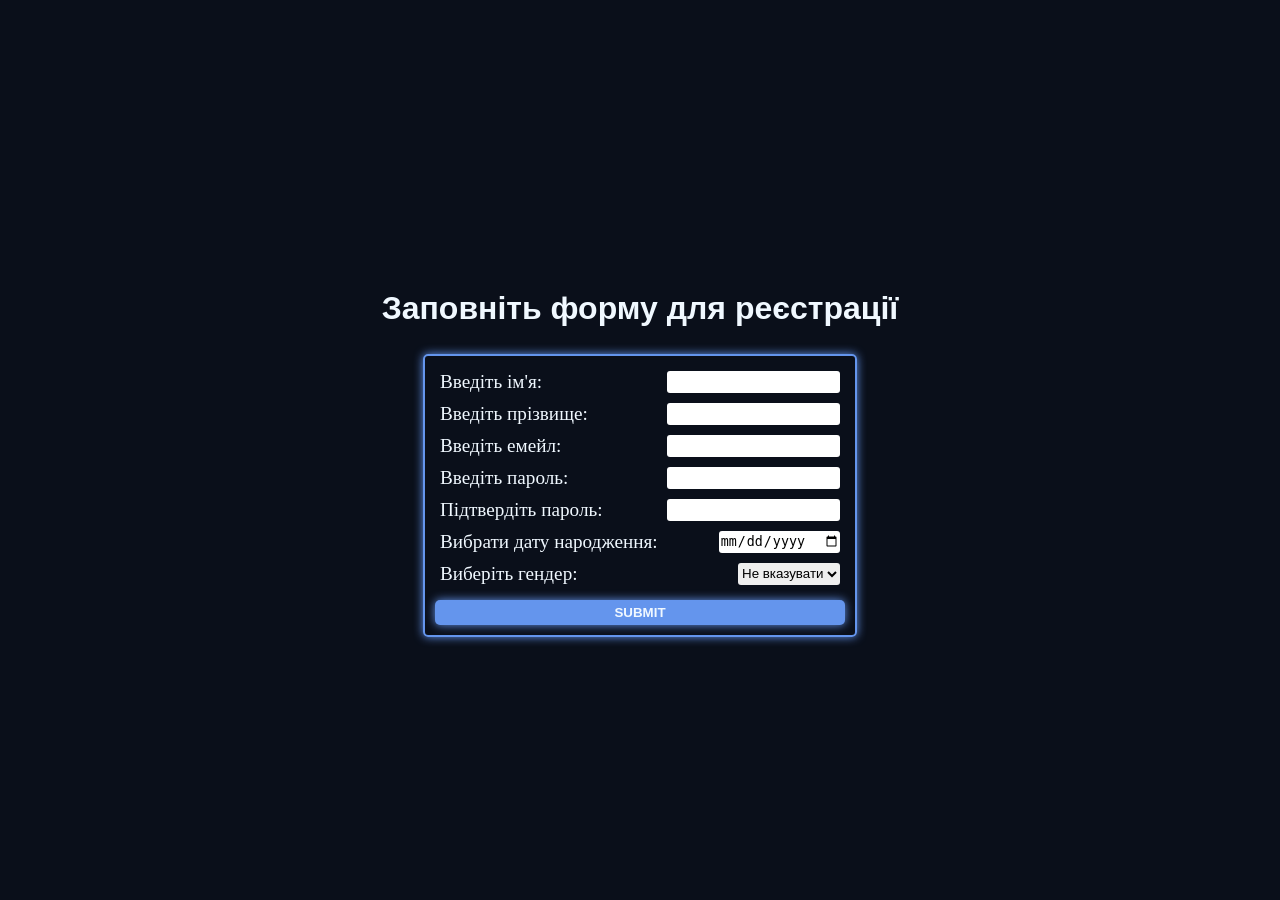
<file: lab1/index.html>
<!DOCTYPE html>
<html lang="en">

<head>
    <meta charset="UTF-8">
    <meta name="viewport" content="width=device-width, initial-scale=1.0">
    <title>Lab1</title>

    <link rel="stylesheet" href="style.css">
</head>

<body>
    <div class="form-div">
        <h2>Заповніть форму для реєстрації</h2>
        <form action="https://webhook.site/43bf71b7-50a9-4e36-bdc4-7d57534ec39f">
            <label>Введіть ім'я:
                <input required name="name" type="text">
            </label>
            <label>Введіть прізвище:
                <input required name="fullname" type="text">
            </label>
            <label>Введіть емейл:
                <input required name="email" type="email">
            </label>
            <label>Введіть пароль:
                <input name="passsword" type="password">
            </label>
            <label>Підтвердіть пароль:
                <input required name="passwordConfirm" type="password">
            </label>
            <label>Вибрати дату народження:
                <input name="date" type="date">
            </label>
            <label>Виберіть гендер:
                <select name="gender" id="">
                    <option value="">Не вказувати</option>
                    <option value="">Чоловіча</option>
                    <option value="">Жіноча</option>
                </select>
            </label>
            <input name="submitBtn" type="submit">
        </form>
    </div>

</body>

</html>
</file>
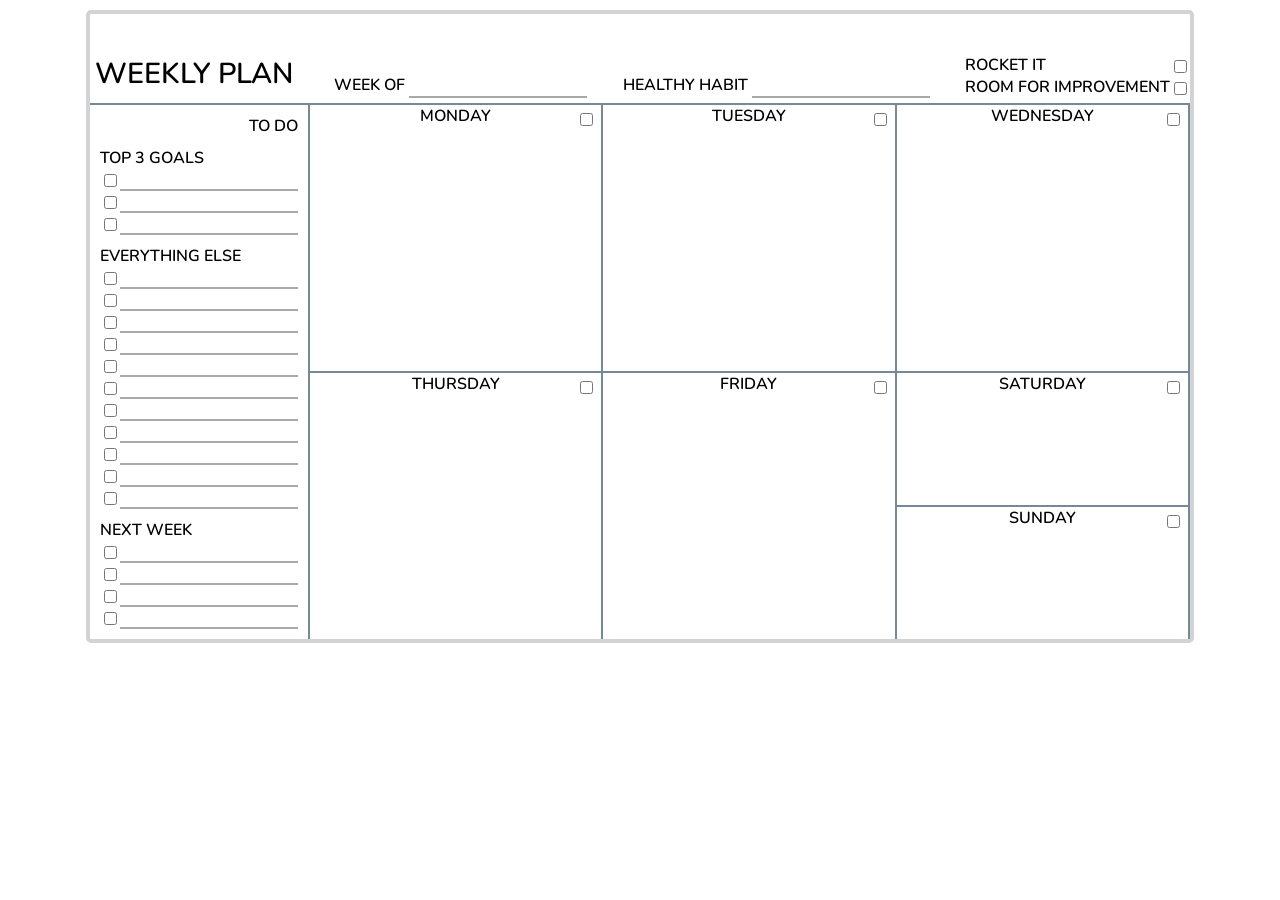
<file: lab4/index.html>
<!DOCTYPE html>
<html lang="en">

<head>
    <meta charset="UTF-8">
    <meta name="viewport" content="width=device-width, initial-scale=1.0">
    <title>lb4</title>
    <!-- nanita font -->
    <link rel="preconnect" href="https://fonts.googleapis.com">
    <link rel="preconnect" href="https://fonts.gstatic.com" crossorigin>
    <link href="https://fonts.googleapis.com/css2?family=Nunito:ital,wght@0,200..1000;1,200..1000&display=swap"
        rel="stylesheet">

    <link rel="stylesheet" href="style.css">
</head>

<body>
    <div class="weekly-plan-grid">
        <!-- 1 -->
        <div class="top-weekly-plan-grid">
            <!-- 1 -->
            <div class="weekly-text">
                <h1>Weekly Plan</h1>
            </div>
            <!-- 2 -->
            <div class="weekly-additions"><span>Week of <input type="text"></span>

                <span>Healthy habit <input type="text"></span>

                <div class="double-div">
                    <div class="weekly-additions"><span>Rocket It</span><input type="checkbox"></div>
                    <div class="weekly-additions"><span>Room for improvement</span><input type="checkbox"></div>
                </div>
            </div>

        </div>
        <!-- 2 -->
        <div class="bot-weekly-plan-grid">
            <div class="to-do">
                <!-- 1 -->
                <span>TO DO</span>
                <h3>Top 3 goals</h3>
                <div class="input-div"><input type="checkbox" name="" id="">
                    <input type="text" name="" id="">
                </div>
                <div class="input-div"><input type="checkbox" name="" id="">
                    <input type="text" name="" id="">
                </div>
                <div class="input-div"><input type="checkbox" name="" id="">
                    <input type="text" name="" id="">
                </div>

                <h3>Everything else</h3>
                <div class="input-div"><input type="checkbox" name="" id="">
                    <input type="text" name="" id="">
                </div>
                <div class="input-div"><input type="checkbox" name="" id="">
                    <input type="text" name="" id="">
                </div>
                <div class="input-div"><input type="checkbox" name="" id="">
                    <input type="text" name="" id="">
                </div>
                <div class="input-div"><input type="checkbox" name="" id="">
                    <input type="text" name="" id="">
                </div>
                <div class="input-div"><input type="checkbox" name="" id="">
                    <input type="text" name="" id="">
                </div>
                <div class="input-div"><input type="checkbox" name="" id="">
                    <input type="text" name="" id="">
                </div>
                <div class="input-div"><input type="checkbox" name="" id="">
                    <input type="text" name="" id="">
                </div>
                <div class="input-div"><input type="checkbox" name="" id="">
                    <input type="text" name="" id="">
                </div>
                <div class="input-div"><input type="checkbox" name="" id="">
                    <input type="text" name="" id="">
                </div>
                <div class="input-div"><input type="checkbox" name="" id="">
                    <input type="text" name="" id="">
                </div>
                <div class="input-div"><input type="checkbox" name="" id="">
                    <input type="text" name="" id="">
                </div>

                <h3>Next week</h3>
                <div class="input-div"><input type="checkbox" name="" id="">
                    <input type="text" name="" id="">
                </div>
                <div class="input-div"><input type="checkbox" name="" id="">
                    <input type="text" name="" id="">
                </div>
                <div class="input-div"><input type="checkbox" name="" id="">
                    <input type="text" name="" id="">
                </div>
                <div class="input-div"><input type="checkbox" name="" id="">
                    <input type="text" name="" id="">
                </div>
            </div>
            <div class="weekday-cards-container">
                <!-- 1 -->
                <div class="weekday-cards"><span>Monday</span><input type="checkbox" name="" id=""></div>
                <div class="weekday-cards"><span>Tuesday</span><input type="checkbox" name="" id=""></div>
                <div class="weekday-cards "><span>Wednesday</span><input type="checkbox" name="" id="">
                </div>
                <!-- 2 -->
                <div class="weekday-cards"><span>Thursday</span><input type="checkbox" name="" id=""></div>
                <div class="weekday-cards"><span>Friday</span><input type="checkbox" name="" id=""></div>
                <div class="weekday-cards ">
                    <div class="weekday-cards no-border-rigth no-border-top"><span>Saturday</span><input type="checkbox" name="" id=""></div>
                    <div class="weekday-cards no-border-rigth"><span>Sunday</span><input type="checkbox" name="" id=""></div>
                </div>
            </div>

        </div>
    </div>
</body>

</html>
</file>
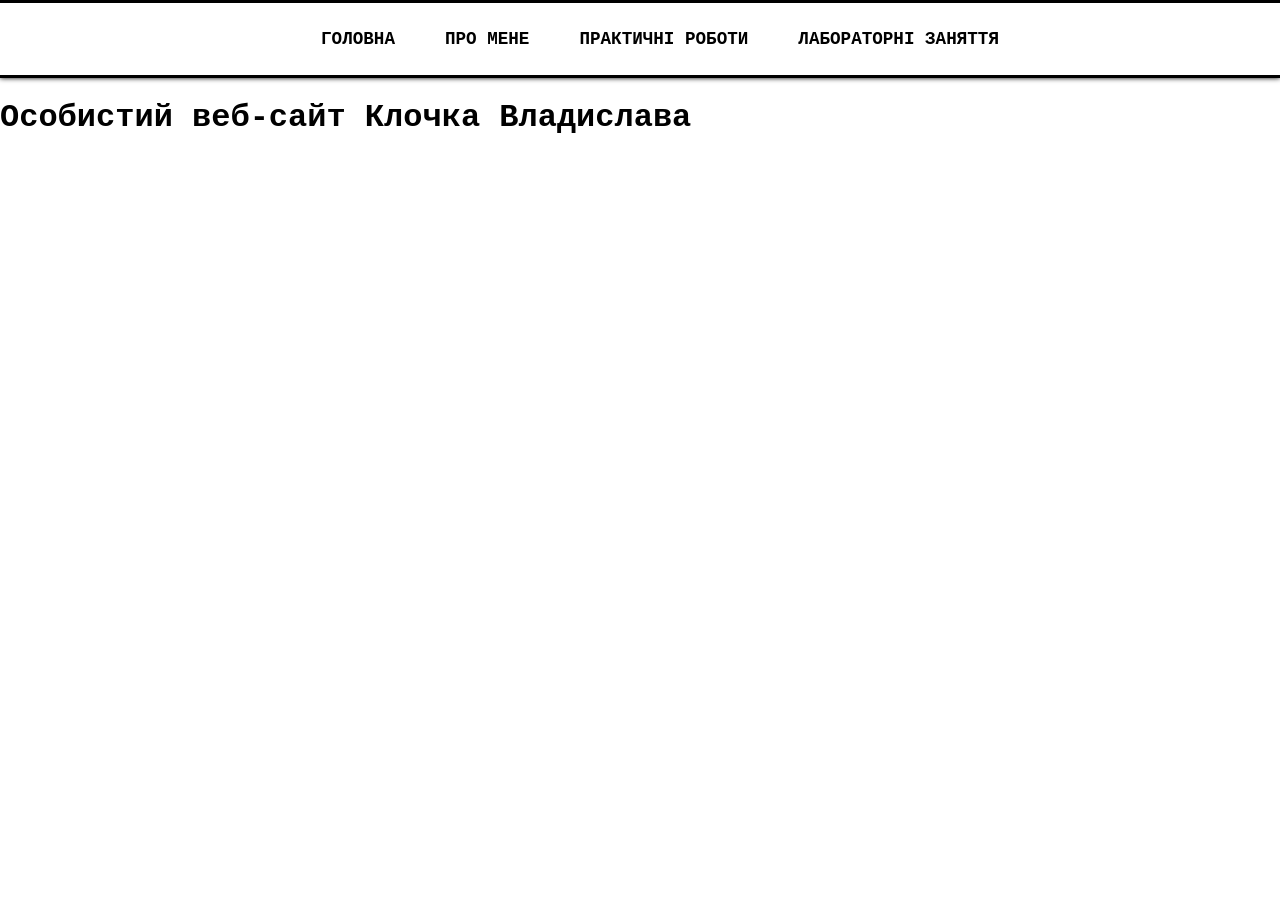
<file: pr1/index.html>
<!DOCTYPE html>
<html lang="en">

<head>
    <meta charset="UTF-8">
    <meta name="viewport" content="width=device-width, initial-scale=1.0">
    <title>MyWebSite</title>

    <link rel="stylesheet" href="style.css">
</head>

<body>

    <div class="navbar">
        <div class="navigation-links">
            <ul>
                <li><a href="">Головна</a></li>
                <li><a href="">Про мене</a></li>
                <li><a href="">Практичні роботи</a></li>
                <li><a href="">Лабораторні заняття</a></li>
            </ul>
        </div>
    </div>

    <h1>Особистий веб-сайт Клочка Владислава</h1>


    <footer></footer>
</body>

</html>
</file>
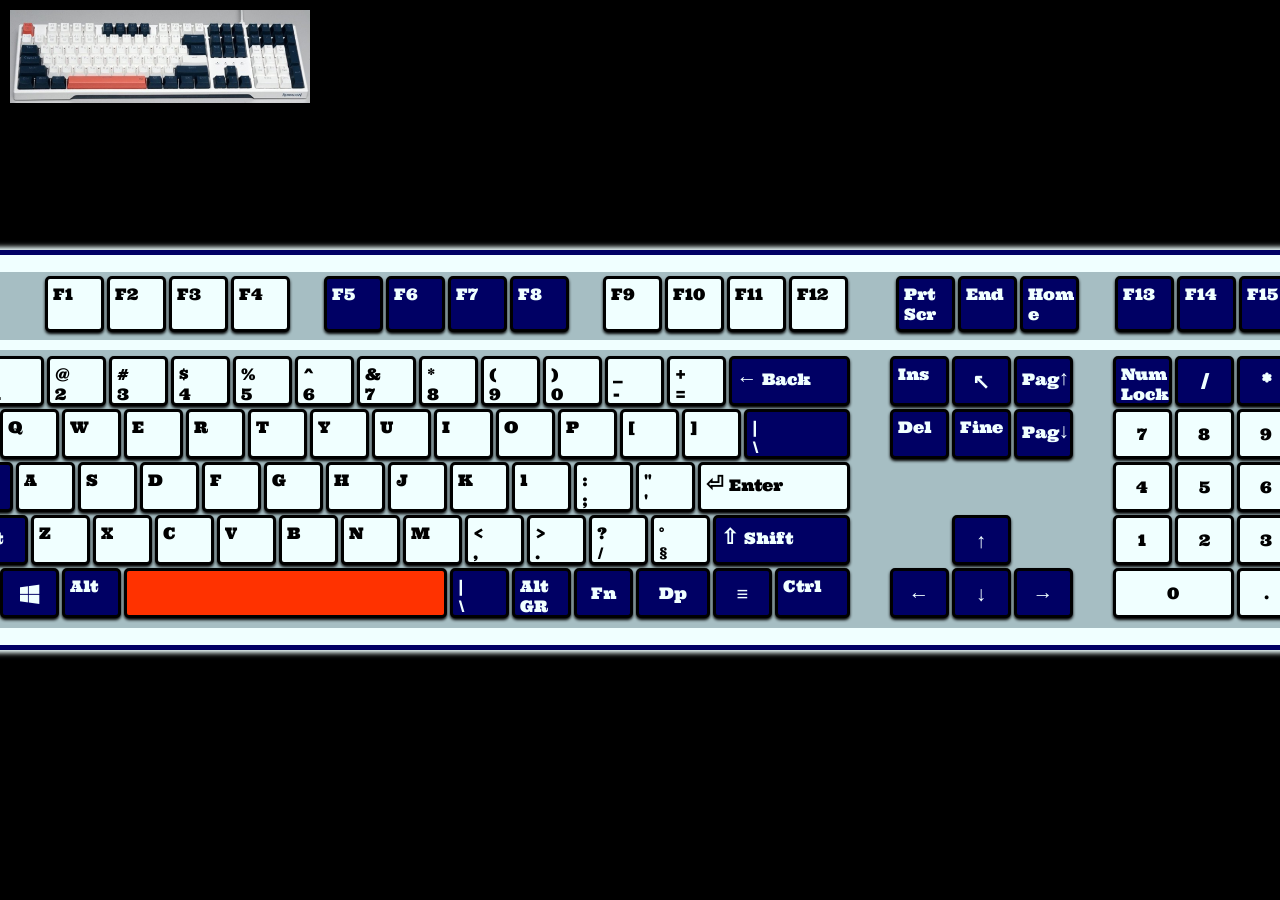
<file: pr4/index.html>
<!DOCTYPE html>
<html lang="en">

<head>
    <meta charset="UTF-8">
    <meta name="viewport" content="width=device-width, initial-scale=1.0">
    <title>pr4</title>

    <link rel="preconnect" href="https://fonts.googleapis.com">
    <link rel="preconnect" href="https://fonts.gstatic.com" crossorigin>
    <link href="https://fonts.googleapis.com/css2?family=Ultra&display=swap" rel="stylesheet">

    <!-- no windows unicode blin :( -->
    <link rel="stylesheet" href="https://cdnjs.cloudflare.com/ajax/libs/font-awesome/4.7.0/css/font-awesome.min.css">

    <link rel="stylesheet" href="style.css">
</head>

<body>
    <div id="low-quality-jpg">
        <img src="low_quality_keyboard.jpg" alt="">
    </div>

    <div class="keyboard-container">

        <div class="main-grid">

            <div class="top-grid color ">

                <div class="left-top-div-grid">
                    <div class="basic-button super-oragne-color"><span>Esc</span></div>

                    <div class="basic-button start-from-2nd"><span>F1</span></div>
                    <div class="basic-button"><span>F2</span></div>
                    <div class="basic-button"><span>F3</span></div>
                    <div class="basic-button"><span>F4</span></div>

                    <div class="basic-button skip-half super-blue-color"><span>F5</span></div>
                    <div class="basic-button super-blue-color"><span>F6</span></div>
                    <div class="basic-button super-blue-color"><span>F7</span></div>
                    <div class="basic-button super-blue-color"><span>F8</span></div>

                    <div class="basic-button skip-half-two"><span>F9</span></div>
                    <div class="basic-button"><span>F10</span></div>
                    <div class="basic-button"><span>F11</span></div>
                    <div class="basic-button"><span>F12</span></div>
                </div>

                <div class="middle-top-div-grid">
                    <div class="basic-button super-blue-color"><span>Prt</span><span>Scr</span></div>
                    <div class="basic-button super-blue-color"><span>End</span></div>
                    <div class="basic-button super-blue-color"><span>Hom</span><span>e</span></div>
                </div>

                <div class="rigth-top-div-grid">
                    <div class="basic-button super-blue-color"><span>F13</span></div>
                    <div class="basic-button super-blue-color"><span>F14</span></div>
                    <div class="basic-button super-blue-color"><span>F15</span></div>
                    <div class="basic-button super-blue-color"><span>F16</span></div>
                </div>

            </div>

            <div class="bot-grid color ">

                <div class="left-div-grid ">
                    <!-- 1 -->
                    <div class="basic-button"><span>~</span><span>`</span></div>
                    <div class="basic-button"><span>!</span><span>1</span></div>
                    <div class="basic-button"><span>@</span><span>2</span></div>
                    <div class="basic-button"><span>#</span><span>3</span></div>
                    <div class="basic-button"><span>$</span><span>4</span></div>
                    <div class="basic-button"><span>%</span><span>5</span></div>
                    <div class="basic-button"><span>^</span><span>6</span></div>
                    <div class="basic-button"><span>&</span><span>7</span></div>
                    <div class="basic-button"><span>*</span><span>8</span></div>
                    <div class="basic-button"><span>(</span><span>9</span></div>
                    <div class="basic-button"><span>)</span><span>0</span></div>
                    <div class="basic-button"><span>_</span><span>-</span></div>
                    <div class="basic-button"><span>+</span><span>=</span></div>
                    <div class="basic-button twise-width-button super-blue-color"><span><span
                                class="symbol">&#8592;</span> Back</span>
                    </div>

                    <!-- 2 -->
                    <div class="basic-button one-and-quarter-width-button super-blue-color"><span
                            class="symbol">&#8633;</span></div>
                    <div class="basic-button"><span>Q</span></div>
                    <div class="basic-button"><span>W</span></div>
                    <div class="basic-button"><span>E</span></div>
                    <div class="basic-button"><span>R</span></div>
                    <div class="basic-button"><span>T</span></div>
                    <div class="basic-button"><span>Y</span></div>
                    <div class="basic-button"><span>U</span></div>
                    <div class="basic-button"><span>I</span></div>
                    <div class="basic-button"><span>O</span></div>
                    <div class="basic-button"><span>P</span></div>
                    <div class="basic-button"><span>[</span></div>
                    <div class="basic-button"><span>]</span></div>
                    <div class="basic-button one-and-75-width-button super-blue-color"><span>|</span><span>\</span>
                    </div>

                    <!-- 3 -->
                    <div class="basic-button one-and-half-width-button super-blue-color">
                        <span>Caps</span><span>Lock</span>
                    </div>
                    <div class="basic-button "><span>A</span></div>
                    <div class="basic-button "><span>S</span></div>
                    <div class="basic-button "><span>D</span></div>
                    <div class="basic-button "><span>F</span></div>
                    <div class="basic-button "><span>G</span></div>
                    <div class="basic-button "><span>H</span></div>
                    <div class="basic-button "><span>J</span></div>
                    <div class="basic-button "><span>K</span></div>
                    <div class="basic-button "><span>l</span></div>
                    <div class="basic-button "><span>:</span><span>;</span></div>
                    <div class="basic-button "><span>"</span><span>'</span></div>
                    <div class="basic-button twise-and-a-half-width-button">
                        <span><span class="symbol">&#9166;</span> Enter</span>
                    </div>

                    <!-- 4 -->
                    <div class="basic-button one-and-75-width-button super-blue-color">
                        <span><span class="symbol">&#8679;</span> Shift</span>
                    </div>
                    <div class="basic-button"><span>Z</span></div>
                    <div class="basic-button"><span>X</span></div>
                    <div class="basic-button"><span>C</span></div>
                    <div class="basic-button"><span>V</span></div>
                    <div class="basic-button"><span>B</span></div>
                    <div class="basic-button"><span>N</span></div>
                    <div class="basic-button"><span>M</span></div>
                    <div class="basic-button"><span>&lt;</span><span>,</span></div>
                    <div class="basic-button"><span>&gt;</span><span>.</span></div>
                    <div class="basic-button"><span>?</span><span>/</span></div>
                    <div class="basic-button"><span>&deg;</span><span>&sect;</span></div>
                    <div class="basic-button twise-and-a-quarter-width-button super-blue-color">
                        <span><span class="symbol">&#8679;</span> Shift</span>
                    </div>

                    <!-- 5 -->
                    <div class="basic-button one-and-quarter-width-button super-blue-color"><span>Ctrl</span></div>
                    <div class="basic-button solo-center super-blue-color"><span class="symbol"><i
                                class="fa fa-windows"></i></span>
                    </div>
                    <div class="basic-button super-blue-color"><span>Alt</span></div>
                    <div class="basic-button space-bar super-oragne-color"><span></span></div>
                    <div class="basic-button super-blue-color"><span>|</span><span>\</span></div>
                    <div class="basic-button super-blue-color"><span>Alt GR</span></div>
                    <div class="basic-button solo-center super-blue-color"><span>Fn</span></div>
                    <div class="basic-button one-and-quarter-width-button solo-center super-blue-color"><span>Dp</span>
                    </div>
                    <div class="basic-button solo-center super-blue-color"><span class="symbol">&#8801;</span></div>
                    <div class="basic-button one-and-quarter-width-button super-blue-color"><span>Ctrl</span></div>
                </div>

                <div class="middle-div-grid">
                    <div class="basic-button super-blue-color"><span>Ins</span></div>
                    <div class="basic-button solo-center super-blue-color"><span class="symbol">&#8598;</span></div>
                    <div class="basic-button super-blue-color"><span>Pag<span class="symbol">&#8593;</span></span></div>
                    <div class="basic-button super-blue-color"><span>Del</span></div>
                    <div class="basic-button super-blue-color"><span>Fine</span></div>
                    <div class="basic-button super-blue-color"><span>Pag<span class="symbol">&#8595;</span></span></div>


                    <div class="basic-button solo-center bot-mid super-blue-color"><span class="symbol">&#8593;</span>
                    </div>
                    <div class="basic-button solo-center bot-under-mid super-blue-color"><span
                            class="symbol">&#8592;</span>
                    </div>
                    <div class="basic-button solo-center bot-under-mid super-blue-color"><span
                            class="symbol">&#8595;</span>
                    </div>
                    <div class="basic-button solo-center bot-under-mid super-blue-color"><span
                            class="symbol">&#8594;</span>
                    </div>
                </div>

                <div class="rigth-div-grid">
                    <div class="basic-button super-blue-color"><span>Num</span><span>Lock</span></div>
                    <div class="basic-button solo-center super-blue-color"><span class="symbol">/</span></div>
                    <div class="basic-button solo-center super-blue-color"><span class="symbol">*</span></div>
                    <div class="basic-button solo-center super-blue-color"><span class="symbol">-</span></div>

                    <div class="basic-button solo-center"><span>7</span></div>
                    <div class="basic-button solo-center"><span>8</span></div>
                    <div class="basic-button solo-center"><span>9</span></div>
                    <div class="basic-button solo-center down-twice-heigth super-blue-color"><span>+</span></div>

                    <div class="basic-button solo-center"><span>4</span></div>
                    <div class="basic-button solo-center"><span>5</span></div>
                    <div class="basic-button solo-center"><span>6</span></div>

                    <div class="basic-button solo-center"><span>1</span></div>
                    <div class="basic-button solo-center"><span>2</span></div>
                    <div class="basic-button solo-center"><span>3</span></div>
                    <div class="basic-button down-twice-heigth solo-center super-blue-color"><span
                            class="symbol">&#9166;</span></div>

                    <div class="basic-button solo-center twise-width-button"><span>0</span></div>
                    <div class="basic-button solo-center"><span>.</span></div>


                </div>

            </div>

        </div>
    </div>


</body>

</html>
</file>
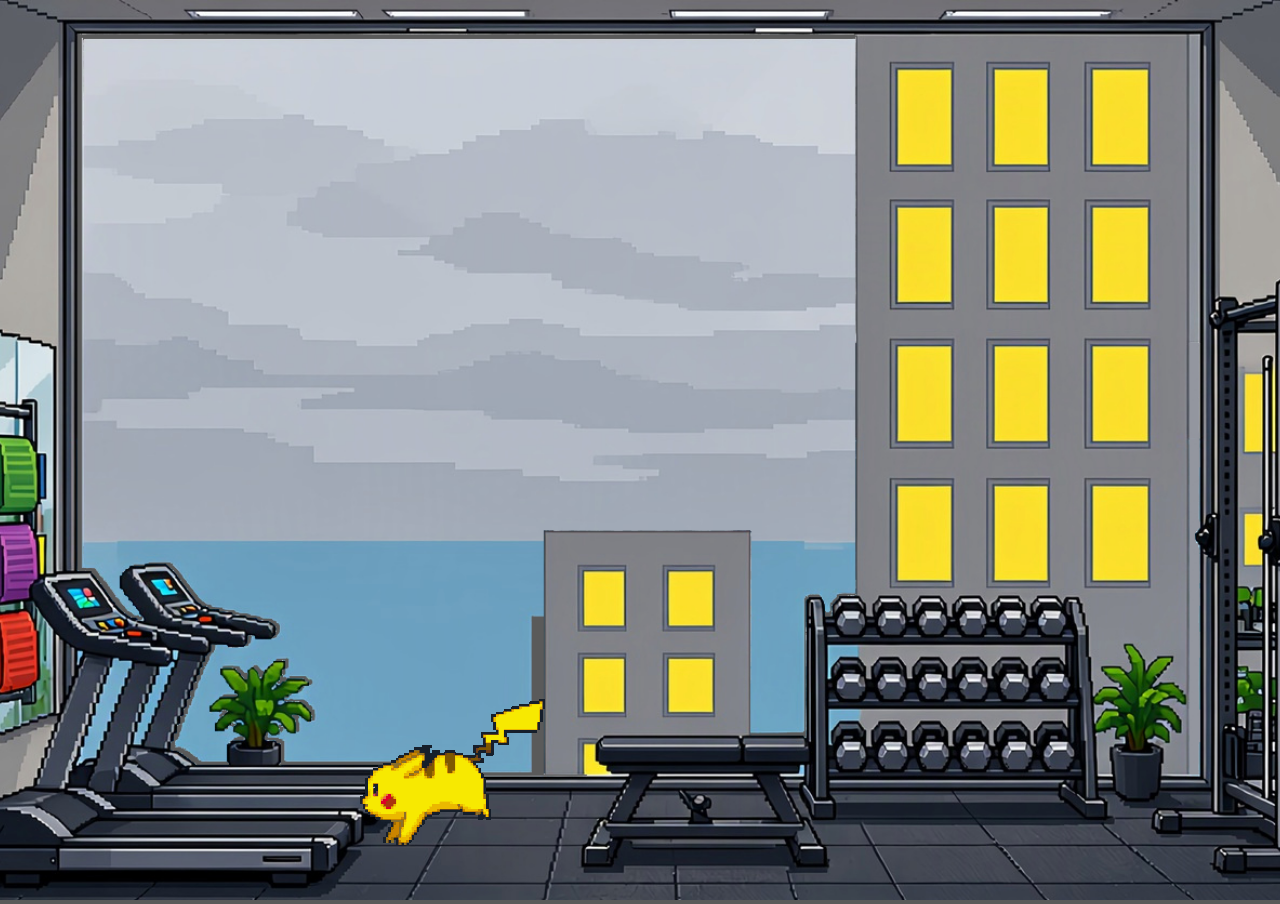
<file: pr6_lb6/index.html>
<!DOCTYPE html>
<html lang="en">

<head>
    <meta charset="UTF-8">
    <meta name="viewport" content="width=device-width, initial-scale=1.0">
    <title>Document</title>

    <link rel="stylesheet" href="style.css">
</head>

<body>
    <div class="bg-zal"><img src="images/super_puper_2.png" alt=""></div>
    <div class="bg-clouds">
        <img src="images/clouds_1.png" alt="" class="bg-clouds-1">
        <img src="images/clouds_2.png" alt="" class="bg-clouds-2">
        <img src="images/clouds_1.png" alt="" class="bg-clouds-3">
        <img src="images/clouds_2.png" alt="" class="bg-clouds-4">
        <img src="images/clouds_1.png" alt="" class="bg-clouds-5">
    </div>
    <div class="bg-outside"><img src="images/super_puper_1.png" alt=""></div>
    <img src="images/run-pikachu.gif" alt="" class="picachu">
</body>

</html>
</file>
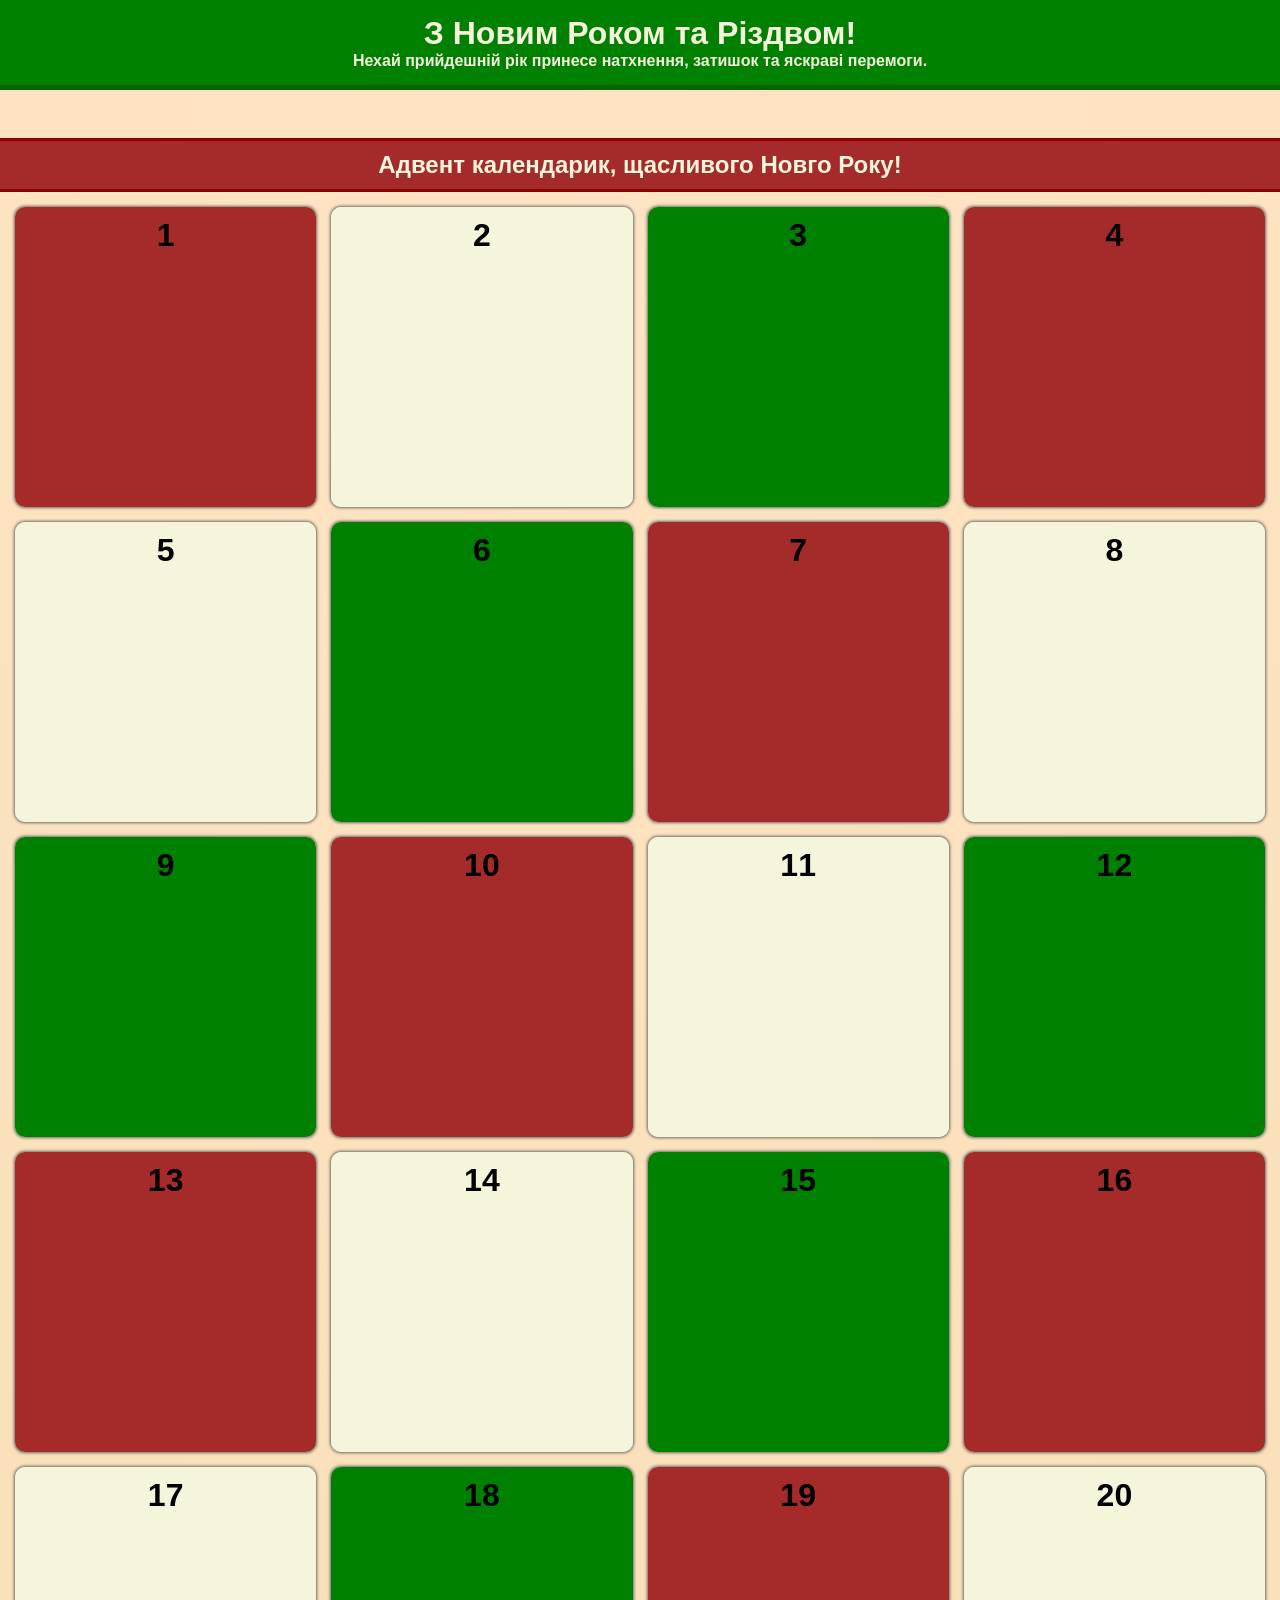
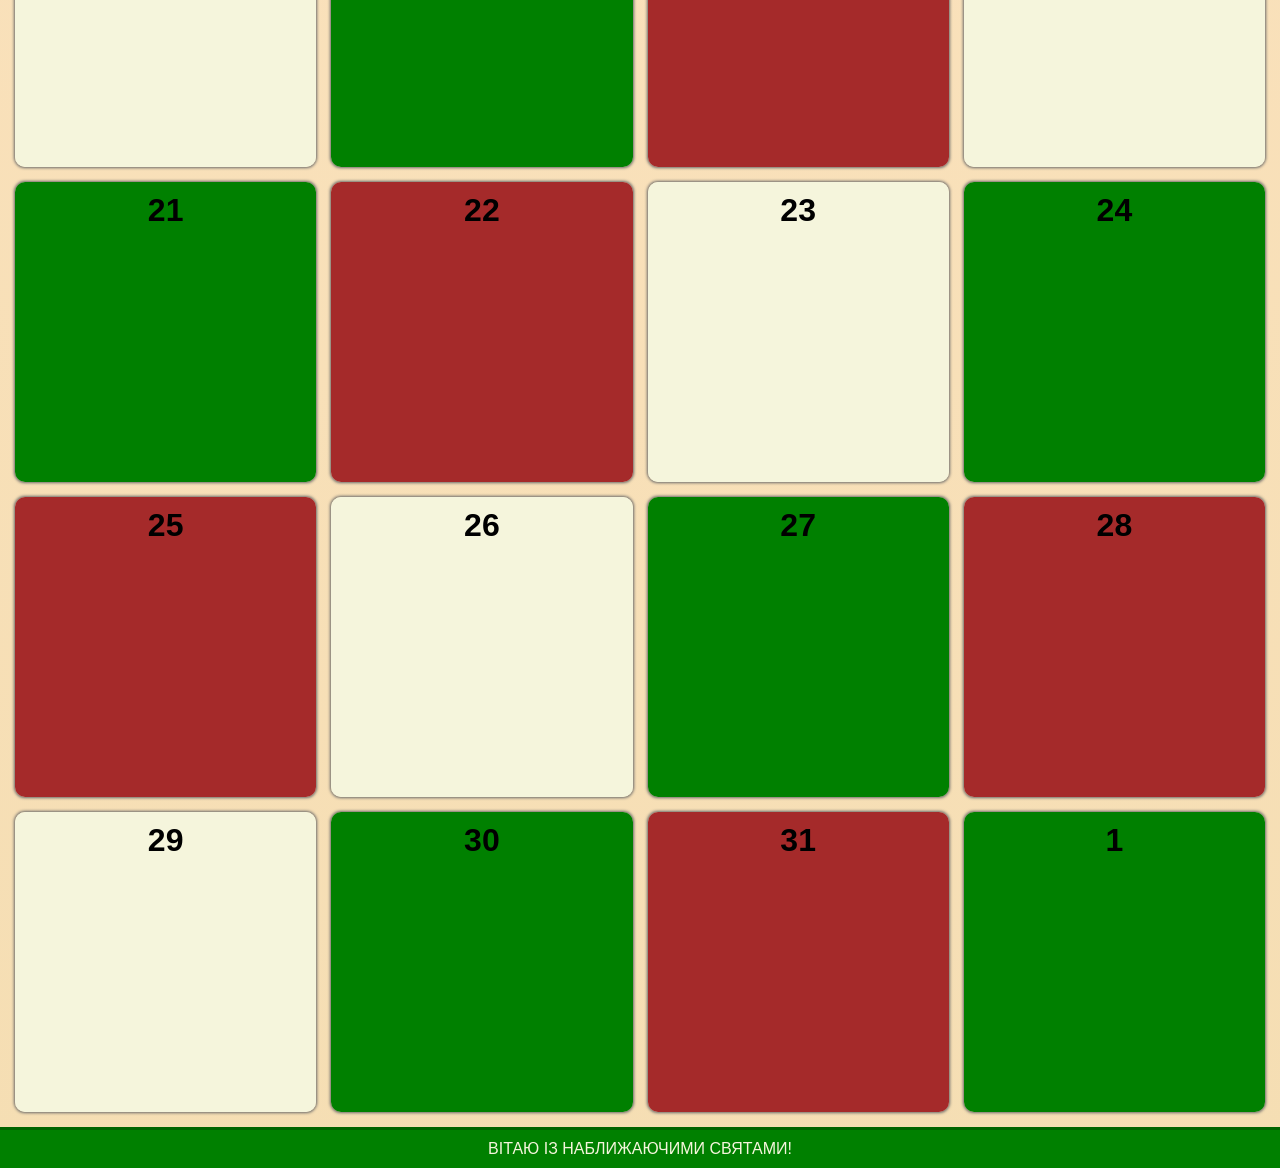
<file: pr7_lb7/index.html>
<!DOCTYPE html>
<html lang="uk">

<head>
    <meta charset="UTF-8">
    <meta name="viewport" content="width=device-width, initial-scale=1.0">
    <title>З Новим Роком!</title>
    <link rel="stylesheet" href="style.css">
</head>

<body>

    <header class="header">
        <h1 class="header__title">З Новим Роком та Різдвом!</h1>
        <p class="header__text">Нехай прийдешній рік принесе натхнення, затишок та яскраві перемоги.</p>
    </header>

    <main class="main">

        <h2 class="main__header">Адвент календарик, щасливого Новго Року!</h2>

        <div class="main__grid">

            <div class="card">
                <h1 class="card__slider card__slider--bg-red">1</h1>
                <h3 class="card__header">Натхнення</h3>
                <p class="card__text">Сміливих ідей та легкого втілення всіх творчих задумів.</p>
            </div>

            <div class="card">
                <h1 class="card__slider card__slider--bg-wheat">2</h1>
                <h3 class="card__header">Здоров'я</h3>
                <p class="card__text">Міцного імунітету, бадьорості тіла та невичерпної енергії щодня.</p>
            </div>

            <div class="card">
                <h1 class="card__slider card__slider--bg-green">3</h1>
                <h3 class="card__header">Щастя</h3>
                <p class="card__text">Щирих усмішок, теплих моментів та відчуття радості в кожній миті.</p>
            </div>

            <div class="card">
                <h1 class="card__slider card__slider--bg-red">4</h1>
                <h3 class="card__header">Кохання</h3>
                <p class="card__text">Взаємних почуттів, ніжності, гармонії та тепла у серці.</p>
            </div>

            <div class="card">
                <h1 class="card__slider card__slider--bg-wheat">5</h1>
                <h3 class="card__header">Успіху</h3>
                <p class="card__text">Впевнених кроків до мети та гучних перемог у всіх починаннях.</p>
            </div>

            <div class="card ">
                <h1 class="card__slider card__slider--bg-green">6</h1>
                <h3 class="card__header">Достатку</h3>
                <p class="card__text">Фінансової стабільності, вигідних можливостей та щедрих плодів праці.</p>
            </div>

            <div class="card">
                <h1 class="card__slider card__slider--bg-red">7</h1>
                <h3 class="card__header">Спокою</h3>
                <p class="card__text">Душевної рівноваги, тиші в думках та затишку в кожному дні.</p>
            </div>

            <div class="card">
                <h1 class="card__slider card__slider--bg-wheat">8</h1>
                <h3 class="card__header">Подорожей</h3>
                <p class="card__text">Яскравих маршрутів, нових горизонтів та незабутніх вражень від світу.</p>
            </div>

            <div class="card">
                <h1 class="card__slider card__slider--bg-green">9</h1>
                <h3 class="card__header">Дружби</h3>
                <p class="card__text">Вірних людей поруч, щирих розмов та надійної підтримки у будь-який час.</p>
            </div>

            <div class="card">
                <h1 class="card__slider card__slider--bg-red">10</h1>
                <h3 class="card__header">Гармонії</h3>
                <p class="card__text">Ідеального балансу між роботою, відпочинком та особистими мріями.</p>
            </div>

            <div class="card">
                <h1 class="card__slider card__slider--bg-wheat">11</h1>
                <h3 class="card__header">Сміливості</h3>
                <p class="card__text">Рішучості виходити за межі звичного та підкорювати нові вершини.</p>
            </div>

            <div class="card">
                <h1 class="card__slider card__slider--bg-green">12</h1>
                <h3 class="card__header">Тепла</h3>
                <p class="card__text">Родинного затишку, обіймів близьких та світла в рідній оселі.</p>
            </div>

            <div class="card">
                <h1 class="card__slider card__slider--bg-red">13</h1>
                <h3 class="card__header">Удачи</h3>
                <p class="card__text">Щасливих збігів обставин та прихильності долі у важливих справах.</p>
            </div>

            <div class="card">
                <h1 class="card__slider card__slider--bg-wheat">14</h1>
                <h3 class="card__header">Розвитку</h3>
                <p class="card__text">Постійного руху вперед, нових знань та відкриття власних талантів.</p>
            </div>

            <div class="card">
                <h1 class="card__slider card__slider--bg-green">15</h1>
                <h3 class="card__header">Радості</h3>
                <p class="card__text">Приємних сюрпризів, добрих новин та приводів для щирого сміху.</p>
            </div>

            <div class="card">
                <h1 class="card__slider card__slider--bg-red">16</h1>
                <h3 class="card__header">Сили</h3>
                <p class="card__text">Внутрішньої стійкості, витримки та впевненості перед будь-якими викликами.</p>
            </div>

            <div class="card">
                <h1 class="card__slider card__slider--bg-wheat">17</h1>
                <h3 class="card__header">Мрій</h3>
                <p class="card__text">Здійснення найзаповітніших бажань, навіть тих, що здаються неймовірними.</p>
            </div>

            <div class="card">
                <h1 class="card__slider card__slider--bg-green">18</h1>
                <h3 class="card__header">Легкості</h3>
                <p class="card__text">Простих рішень, світлих думок та приємного плину кожного дня.</p>
            </div>

            <div class="card">
                <h1 class="card__slider card__slider--bg-red">19</h1>
                <h3 class="card__header">Енергії</h3>
                <p class="card__text">Життєвого драйву, бадьорого ранку та запалу на всі великі справи.</p>
            </div>

            <div class="card">
                <h1 class="card__slider card__slider--bg-wheat">20</h1>
                <h3 class="card__header">Мудрості</h3>
                <p class="card__text">Вірних підказок інтуїції та виважених рішень у кожній ситуації.</p>
            </div>

            <div class="card">
                <h1 class="card__slider card__slider--bg-green">21</h1>
                <h3 class="card__header">Свободи</h3>
                <p class="card__text">Можливості обирати власний шлях, жити за покликом серця та бути собою.</p>
            </div>

            <div class="card">
                <h1 class="card__slider card__slider--bg-red">22</h1>
                <h3 class="card__header">Доброти</h3>
                <p class="card__text">Щирих людей на життєвому шляху та світла, яке повертається сторицею.</p>
            </div>

            <div class="card">
                <h1 class="card__slider card__slider--bg-wheat">23</h1>
                <h3 class="card__header">Визнання</h3>
                <p class="card__text">Гідної оцінки твоїх зусиль, поваги колег та заслужених нагород.</p>
            </div>

            <div class="card">
                <h1 class="card__slider card__slider--bg-green">24</h1>
                <h3 class="card__header">Оптимізму</h3>
                <p class="card__text">Віри у найкраще, світлого погляду на життя та сонячного настрою.</p>
            </div>

            <div class="card">
                <h1 class="card__slider card__slider--bg-red">25</h1>
                <h3 class="card__header">Надії</h3>
                <p class="card__text">Впевненості у завтрашньому дні та світлих перспектив попереду.</p>
            </div>

            <div class="card">
                <h1 class="card__slider card__slider--bg-wheat">26</h1>
                <h3 class="card__header">Затишку</h3>
                <p class="card__text">Атмосфери комфорту, душевного спокою та приємних вечорів у колі рідних.</p>
            </div>

            <div class="card">
                <h1 class="card__slider card__slider--bg-green">27</h1>
                <h3 class="card__header">Відкриттів</h3>
                <p class="card__text">Цікавих знайомств, захопливих хобі та нових джерел натхнення.</p>
            </div>

            <div class="card">
                <h1 class="card__slider card__slider--bg-red">28</h1>
                <h3 class="card__header">Терпіння</h3>
                <p class="card__text">Спокійного серця, виваженості та вміння дочекатися найкращого результату.</p>
            </div>

            <div class="card">
                <h1 class="card__slider card__slider--bg-wheat">29</h1>
                <h3 class="card__header">Процвітання</h3>
                <p class="card__text">Стабільного зростання, добробуту та успішного розвитку всіх проєктів.</p>
            </div>

            <div class="card">
                <h1 class="card__slider card__slider--bg-green">30</h1>
                <h3 class="card__header">Миру</h3>
                <p class="card__text">Чистого неба над головою, безпеки, злагоди та світлого майбутнього.</p>
            </div>

            <div class="card">
                <h1 class="card__slider card__slider--bg-red">31</h1>
                <h3 class="card__header">Дива</h3>
                <p class="card__text">Несподіваних чарівних подій, приємних збігів та віри в казку.</p>
            </div>

            <div class="card">
                <h1 class="card__slider card__slider--bg-green">1</h1>
                <h3 class="card__header">З Новим Роком!!</h3>
                <p class="card__text">Проведіть його якнайкраще!</p>
            </div>
        </div>

    </main>

    <footer class="footer">
        <p class="footer__text">Вітаю із наближаючими святами!</p>
    </footer>
</body>

</html>
</file>
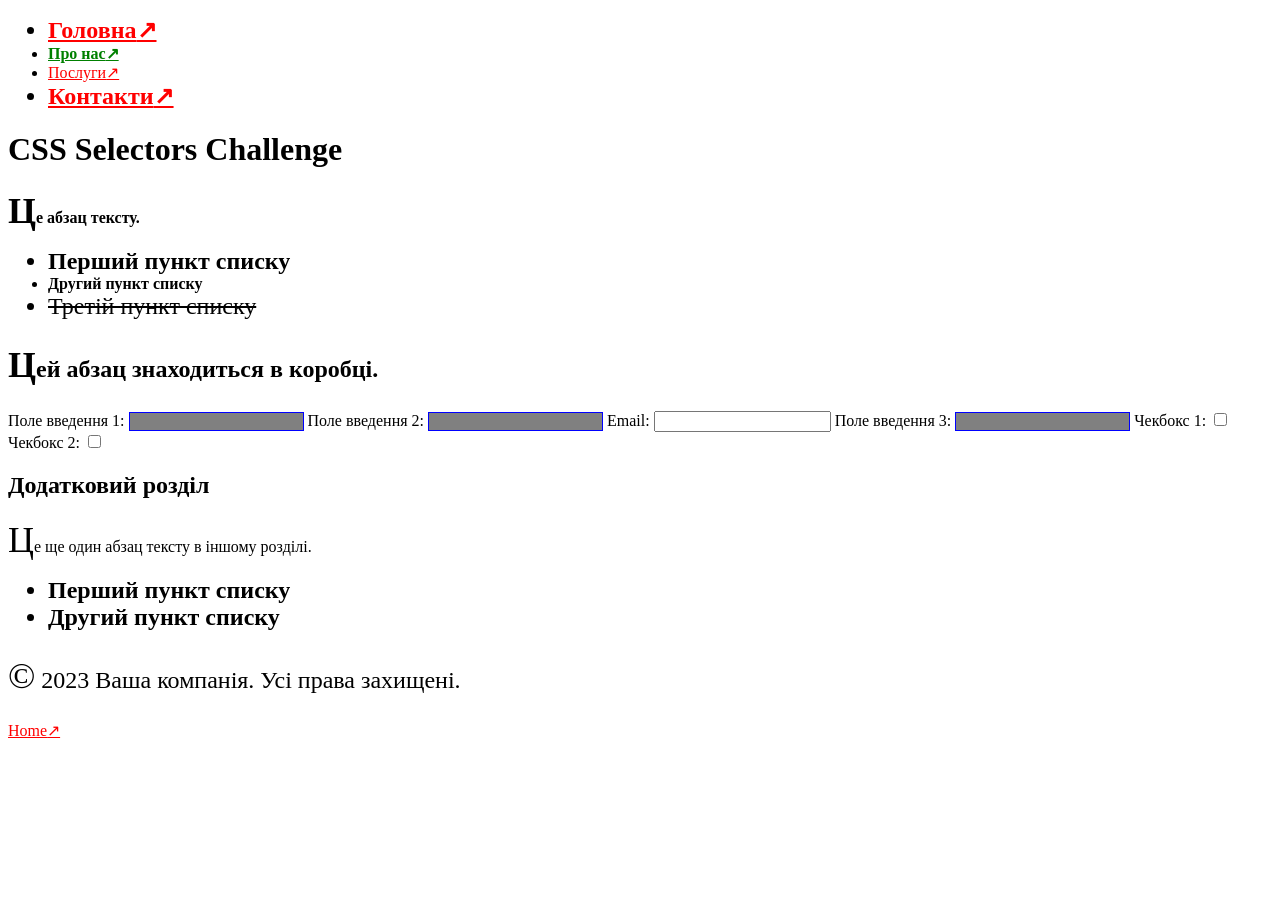
<file: lab2/lab2.html>
<!DOCTYPE html>
<html lang="en">
<head>
    <meta charset="UTF-8">
    <meta name="viewport" content="width=device-width, initial-scale=1.0">
    <link rel="stylesheet" href="lab2.css">
    <title>CSS Selectors Challenge</title>
</head>
<body>
    <header>
        <nav>
            <ul>
                <li><a href="#">Головна</a></li>
                <li><a href="https://example.com">Про нас</a></li>
                <li><a href="#">Послуги</a></li>
                <li><a href="http://notrealsite.ua">Контакти</a></li>
            </ul>
        </nav>
    </header>
    <div class="container">
        <h1>CSS Selectors Challenge</h1>
        <p>Це абзац тексту.</p>
        <ul>
            <li>Перший пункт списку</li>
            <li class="special">Другий пункт списку</li>
            <li>Третій пункт списку</li>
        </ul>
        <div class="box">
            <p>Цей абзац знаходиться в коробці.</p>
        </div>
        <form>
            <label for="input1">Поле введення 1:</label>
            <input type="text" id="input1">
            <label for="input2">Поле введення 2:</label>
            <input type="text" id="input2" disabled>
            <label for="email1">Email:</label>
            <input type="email" id="email1">
            <label for="input3">Поле введення 3:</label>
            <input type="text" id="input3">
            <label for="check1">Чекбокс 1:</label>
            <input type="checkbox" id="check1">
            <label for="check2">Чекбокс 2:</label>
            <input type="checkbox" id="check2">
        </form>
    </div>
    <section>
        <h2>Додатковий розділ</h2>
        <p>Це ще один абзац тексту в іншому розділі.</p>
        <ul>
            <li>Перший пункт списку</li>
            <li>Другий пункт списку</li>
        </ul>
    </section>
    <footer>
        <p>&copy; 2023 Ваша компанія. Усі права захищені.</p>
        <a href="#">Home</a>
    </footer>
</body>
</html>
</file>
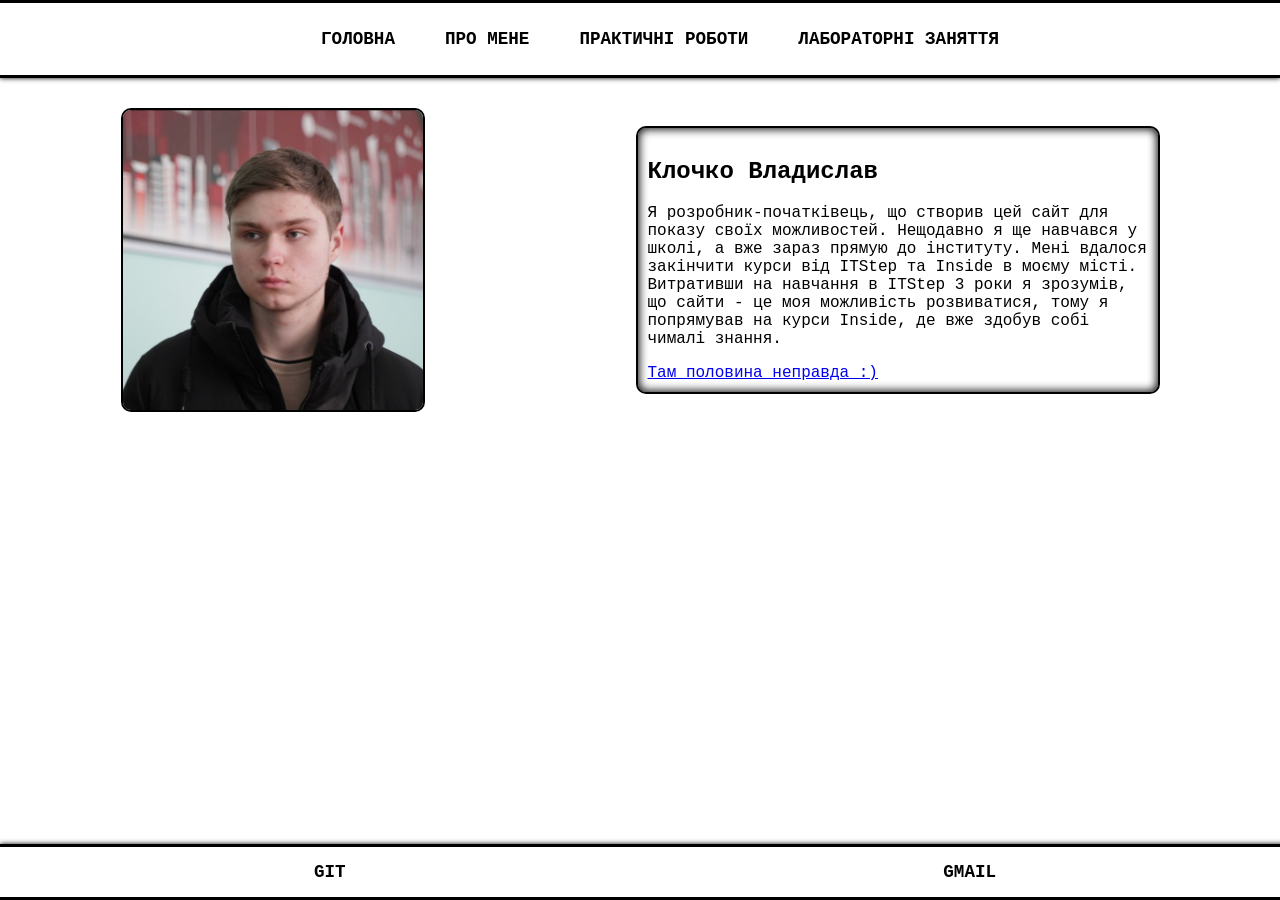
<file: pr1/about_me.html>
<!DOCTYPE html>
<html lang="en">

<head>
    <meta charset="UTF-8">
    <meta name="viewport" content="width=device-width, initial-scale=1.0">
    <title>MyWebSite</title>

    <link rel="stylesheet" href="style.css">
</head>

<body>

    <div class="navbar">
        <div class="navigation-links">
            <ul>
                <li><a href="./main.html">Головна</a></li>
                <li><a href="./about_me.html">Про мене</a></li>
                <li><a href="https://klochcovladyslav.github.io/duikt-web-2026/pr_works.html">Практичні роботи</a></li>
                <li><a href="https://klochcovladyslav.github.io/duikt-web-2026/lab_works.html">Лабораторні заняття</a>
                </li>
            </ul>
        </div>
    </div>

    <div class="about-me-div">

        <div class="about-me-img">
            <img src="./img/my_photo.jpg" alt="">
        </div>

        <div class="about-me-text">
            <h2>Клочко Владислав</h2>
            <p>Я розробник-початківець, що створив цей сайт для показу своїх можливостей. Нещодавно я ще навчався у
                школі, а вже зараз прямую до інституту. Мені вдалося закінчити курси від ITStep та Inside в моєму місті.
                Витративши на навчання в ITStep 3 роки я зрозумів, що сайти - це моя можливість розвиватися, тому я
                попрямував на курси Inside, де вже здобув собі чималі знання.</p>
            <a target="_blank" href="https://klochcovladyslav.github.io/creator/index.html">Там половина неправда :)</a>
        </div>

    </div>

    <div style="position: fixed; bottom: 0; width: 100%;"  class="footer"><a href="https://github.com/klochcovladyslav/duikt-web-2026">Git</a><a href="https://mail.google.com/mail/u/0/?fs=1&to=klochcovlad73@gmail.com&tf=cm">Gmail</a></div>
</body>

</html>
</file>
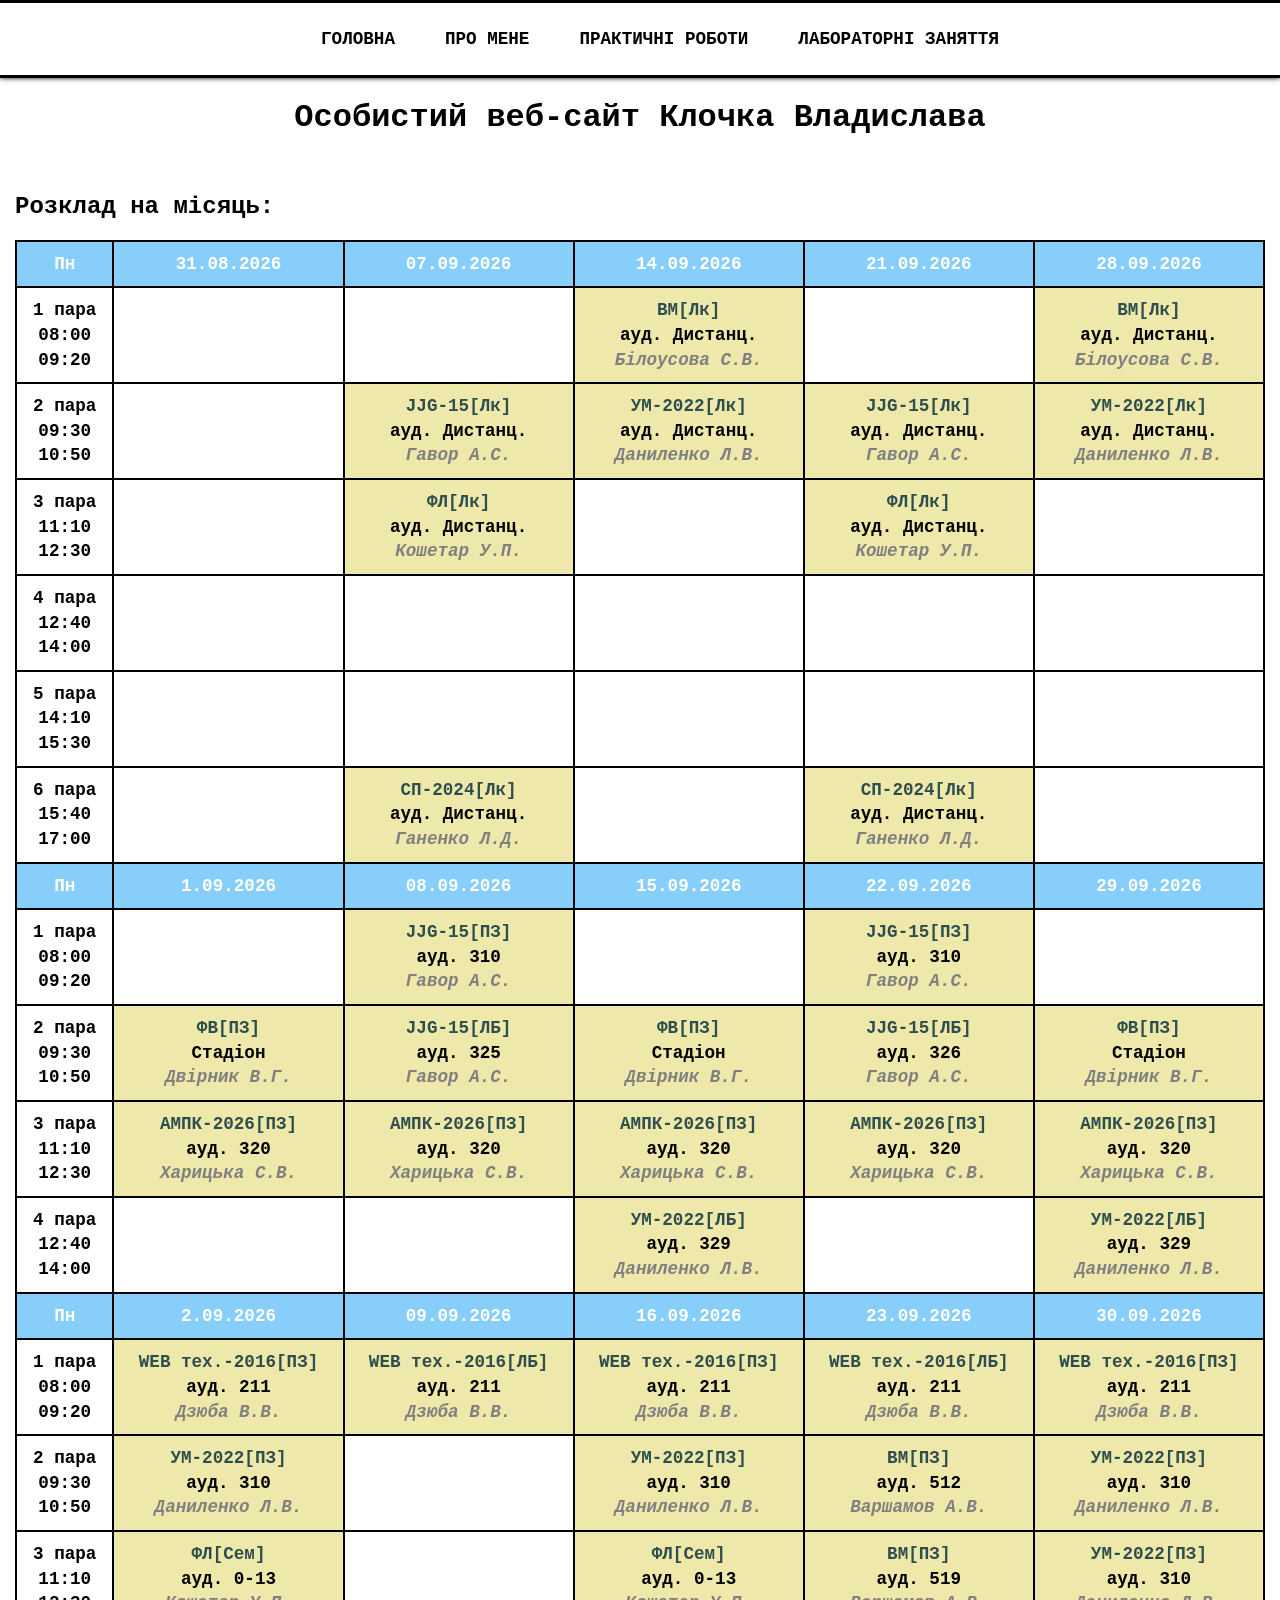
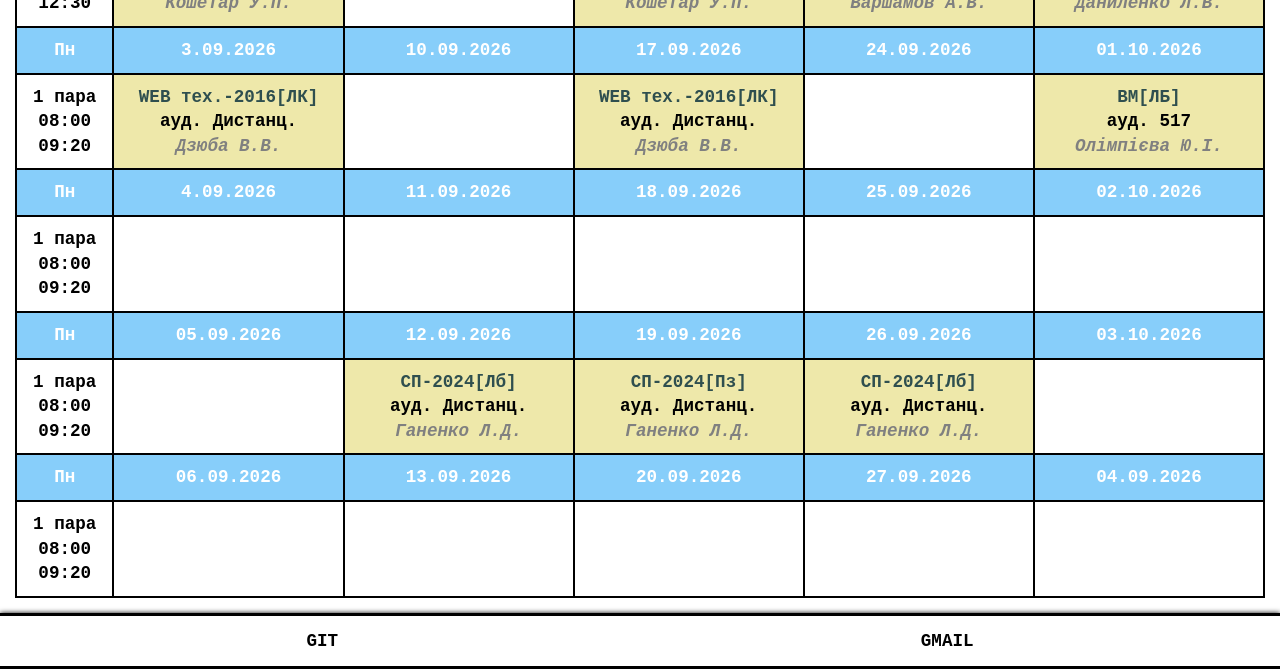
<file: pr1/main.html>
<!DOCTYPE html>
<html lang="en">

<head>
    <meta charset="UTF-8">
    <meta name="viewport" content="width=device-width, initial-scale=1.0">
    <title>MyWebSite</title>

    <link rel="stylesheet" href="style.css">
</head>

<body>

    <div class="navbar">
        <div class="navigation-links">
            <ul>
                <li><a href="./main.html">Головна</a></li>
                <li><a href="./about_me.html">Про мене</a></li>
                <li><a href="https://klochcovladyslav.github.io/duikt-web-2026/pr_works.html">Практичні роботи</a></li>
                <li><a href="https://klochcovladyslav.github.io/duikt-web-2026/lab_works.html">Лабораторні заняття</a>
                </li>
            </ul>
        </div>
    </div>

    <h1 style="text-align: center;">Особистий веб-сайт Клочка Владислава</h1>

    <div class="table-container">
        <h2>Розклад на місяць: </h2>

        <table>

            <!-- 1 -->
            <thead>
                <tr>
                    <th>Пн</th>
                    <th>31.08.2026</th>
                    <th>07.09.2026</th>
                    <th>14.09.2026</th>
                    <th>21.09.2026</th>
                    <th>28.09.2026</th>
                </tr>
            </thead>
            <tbody>


                <tr>
                    <td>1 пара<br>08:00<br>09:20</td>
                    <td></td>
                    <td></td>
                    <td class="lecture-cell">
                        <span class="subject">ВМ[Лк]</span><br>
                        <span class="auditorium">ауд. Дистанц.</span><br>
                        <span class="teacher">Білоусова С.В.</span>
                    </td>
                    <td></td>
                    <td class="lecture-cell">
                        <span class="subject">ВМ[Лк]</span><br>
                        <span class="auditorium">ауд. Дистанц.</span><br>
                        <span class="teacher">Білоусова С.В.</span>
                    </td>
                </tr>


                <tr>
                    <td>2 пара<br>09:30<br>10:50</td>
                    <td class=""></td>
                    <td class="lecture-cell">
                        <span class="subject">JJG-15[Лк]</span><br>
                        <span class="auditorium">ауд. Дистанц.</span><br>
                        <span class="teacher">Гавор А.С.</span>
                    </td>
                    <td class="lecture-cell">
                        <span class="subject">УМ-2022[Лк]</span><br>
                        <span class="auditorium">ауд. Дистанц.</span><br>
                        <span class="teacher">Даниленко Л.В.</span>
                    </td>
                    <td class="lecture-cell">
                        <span class="subject">JJG-15[Лк]</span><br>
                        <span class="auditorium">ауд. Дистанц.</span><br>
                        <span class="teacher">Гавор А.С.</span>
                    </td>
                    <td class="lecture-cell">
                        <span class="subject">УМ-2022[Лк]</span><br>
                        <span class="auditorium">ауд. Дистанц.</span><br>
                        <span class="teacher">Даниленко Л.В.</span>
                    </td>
                </tr>


                <tr>
                    <td>3 пара<br>11:10<br>12:30</td>
                    <td class=""></td>
                    <td class="lecture-cell">
                        <span class="subject">ФЛ[Лк]</span><br>
                        <span class="auditorium">ауд. Дистанц.</span><br>
                        <span class="teacher">Кошетар У.П.</span>
                    </td>
                    <td></td>
                    <td class="lecture-cell">
                        <span class="subject">ФЛ[Лк]</span><br>
                        <span class="auditorium">ауд. Дистанц.</span><br>
                        <span class="teacher">Кошетар У.П.</span>
                    </td>
                    <td></td>
                </tr>

                <tr>
                    <td>4 пара<br>12:40<br>14:00</td>
                    <td></td>
                    <td></td>
                    <td></td>
                    <td></td>
                    <td></td>
                </tr>

                <tr>
                    <td>5 пара<br>14:10<br>15:30</td>
                    <td></td>
                    <td></td>
                    <td></td>
                    <td></td>
                    <td></td>
                </tr>

                <tr>
                    <td>6 пара<br>15:40<br>17:00</td>
                    <td></td>
                    <td class="lecture-cell">
                        <span class="subject">СП-2024[Лк]</span><br>
                        <span class="auditorium">ауд. Дистанц.</span><br>
                        <span class="teacher">Ганенко Л.Д.</span>
                    </td>
                    <td></td>
                    <td class="lecture-cell">
                        <span class="subject">СП-2024[Лк]</span><br>
                        <span class="auditorium">ауд. Дистанц.</span><br>
                        <span class="teacher">Ганенко Л.Д.</span>
                    </td>
                    <td></td>
                </tr>
            </tbody>


            <!-- 2 -->
            <thead>
                <tr>
                    <th>Пн</th>
                    <th>1.09.2026</th>
                    <th>08.09.2026</th>
                    <th>15.09.2026</th>
                    <th>22.09.2026</th>
                    <th>29.09.2026</th>
                </tr>
            </thead>
            <tbody>


                <tr>
                    <td>1 пара<br>08:00<br>09:20</td>
                    <td></td>
                    <td class="lecture-cell">
                        <span class="subject">JJG-15[ПЗ]</span><br>
                        <span class="auditorium">ауд. 310</span><br>
                        <span class="teacher">Гавор А.С.</span>
                    </td>
                    <td></td>
                    <td class="lecture-cell">
                        <span class="subject">JJG-15[ПЗ]</span><br>
                        <span class="auditorium">ауд. 310</span><br>
                        <span class="teacher">Гавор А.С.</span>
                    </td>
                    <td></td>

                </tr>


                <tr>
                    <td>2 пара<br>09:30<br>10:50</td>
                    <td class="lecture-cell">
                        <span class="subject">ФВ[ПЗ]</span><br>
                        <span class="auditorium">Стадіон</span><br>
                        <span class="teacher">Двірник В.Г.</span>
                    </td>
                    <td class="lecture-cell">
                        <span class="subject">JJG-15[ЛБ]</span><br>
                        <span class="auditorium">ауд. 325</span><br>
                        <span class="teacher">Гавор А.С.</span>
                    </td>
                    <td class="lecture-cell">
                        <span class="subject">ФВ[ПЗ]</span><br>
                        <span class="auditorium">Стадіон</span><br>
                        <span class="teacher">Двірник В.Г.</span>
                    </td>
                    <td class="lecture-cell">
                        <span class="subject">JJG-15[ЛБ]</span><br>
                        <span class="auditorium">ауд. 326</span><br>
                        <span class="teacher">Гавор А.С.</span>
                    </td>
                    <td class="lecture-cell">
                        <span class="subject">ФВ[ПЗ]</span><br>
                        <span class="auditorium">Стадіон</span><br>
                        <span class="teacher">Двірник В.Г.</span>
                    </td>
                </tr>


                <tr>
                    <td>3 пара<br>11:10<br>12:30</td>
                    <td class="lecture-cell">
                        <span class="subject">АМПК-2026[ПЗ]</span><br>
                        <span class="auditorium">ауд. 320</span><br>
                        <span class="teacher">Харицька С.В.</span>
                    </td>
                    <td class="lecture-cell">
                        <span class="subject">АМПК-2026[ПЗ]</span><br>
                        <span class="auditorium">ауд. 320</span><br>
                        <span class="teacher">Харицька С.В.</span>
                    </td>
                    <td class="lecture-cell">
                        <span class="subject">АМПК-2026[ПЗ]</span><br>
                        <span class="auditorium">ауд. 320</span><br>
                        <span class="teacher">Харицька С.В.</span>
                    </td>
                    <td class="lecture-cell">
                        <span class="subject">АМПК-2026[ПЗ]</span><br>
                        <span class="auditorium">ауд. 320</span><br>
                        <span class="teacher">Харицька С.В.</span>
                    </td>
                    <td class="lecture-cell">
                        <span class="subject">АМПК-2026[ПЗ]</span><br>
                        <span class="auditorium">ауд. 320</span><br>
                        <span class="teacher">Харицька С.В.</span>
                    </td>
                </tr>

                <tr>
                    <td>4 пара<br>12:40<br>14:00</td>
                    <td></td>
                    <td></td>
                    <td class="lecture-cell">
                        <span class="subject">УМ-2022[ЛБ]</span><br>
                        <span class="auditorium">ауд. 329</span><br>
                        <span class="teacher">Даниленко Л.В.</span>
                    </td>
                    <td></td>
                    <td class="lecture-cell">
                        <span class="subject">УМ-2022[ЛБ]</span><br>
                        <span class="auditorium">ауд. 329</span><br>
                        <span class="teacher">Даниленко Л.В.</span>
                    </td>
                </tr>
            </tbody>

            <!-- 3 -->
            <thead>
                <tr>
                    <th>Пн</th>
                    <th>2.09.2026</th>
                    <th>09.09.2026</th>
                    <th>16.09.2026</th>
                    <th>23.09.2026</th>
                    <th>30.09.2026</th>
                </tr>
            </thead>
            <tbody>


                <tr>
                    <td>1 пара<br>08:00<br>09:20</td>

                    <td class="lecture-cell">
                        <span class="subject">WEB тех.-2016[ПЗ]</span><br>
                        <span class="auditorium">ауд. 211</span><br>
                        <span class="teacher">Дзюба В.В.</span>
                    </td>
                    <td class="lecture-cell">
                        <span class="subject">WEB тех.-2016[ЛБ]</span><br>
                        <span class="auditorium">ауд. 211</span><br>
                        <span class="teacher">Дзюба В.В.</span>
                    </td>
                    <td class="lecture-cell">
                        <span class="subject">WEB тех.-2016[ПЗ]</span><br>
                        <span class="auditorium">ауд. 211</span><br>
                        <span class="teacher">Дзюба В.В.</span>
                    </td>
                    <td class="lecture-cell">
                        <span class="subject">WEB тех.-2016[ЛБ]</span><br>
                        <span class="auditorium">ауд. 211</span><br>
                        <span class="teacher">Дзюба В.В.</span>
                    </td>
                    <td class="lecture-cell">
                        <span class="subject">WEB тех.-2016[ПЗ]</span><br>
                        <span class="auditorium">ауд. 211</span><br>
                        <span class="teacher">Дзюба В.В.</span>
                    </td>
                </tr>


                <tr>
                    <td>2 пара<br>09:30<br>10:50</td>
                    <td class="lecture-cell">
                        <span class="subject">УМ-2022[ПЗ]</span><br>
                        <span class="auditorium">ауд. 310</span><br>
                        <span class="teacher">Даниленко Л.В.</span>
                    </td>
                    <td></td>
                    <td class="lecture-cell">
                        <span class="subject">УМ-2022[ПЗ]</span><br>
                        <span class="auditorium">ауд. 310</span><br>
                        <span class="teacher">Даниленко Л.В.</span>
                    </td>
                    <td class="lecture-cell">
                        <span class="subject">ВМ[ПЗ]</span><br>
                        <span class="auditorium">ауд. 512</span><br>
                        <span class="teacher">Варшамов А.В.</span>
                    </td>
                    <td class="lecture-cell">
                        <span class="subject">УМ-2022[ПЗ]</span><br>
                        <span class="auditorium">ауд. 310</span><br>
                        <span class="teacher">Даниленко Л.В.</span>
                    </td>
                </tr>


                <tr>
                    <td>3 пара<br>11:10<br>12:30</td>
                    <td class="lecture-cell">
                        <span class="subject">ФЛ[Сем]</span><br>
                        <span class="auditorium">ауд. 0-13</span><br>
                        <span class="teacher">Кошетар У.П.</span>
                    </td>
                    <td></td>
                    <td class="lecture-cell">
                        <span class="subject">ФЛ[Сем]</span><br>
                        <span class="auditorium">ауд. 0-13</span><br>
                        <span class="teacher">Кошетар У.П.</span>
                    </td>
                    <td class="lecture-cell">
                        <span class="subject">ВМ[ПЗ]</span><br>
                        <span class="auditorium">ауд. 519</span><br>
                        <span class="teacher">Варшамов А.В.</span>
                    </td>
                    <td class="lecture-cell">
                        <span class="subject">УМ-2022[ПЗ]</span><br>
                        <span class="auditorium">ауд. 310</span><br>
                        <span class="teacher">Даниленко Л.В.</span>
                    </td>
                </tr>
            </tbody>

            <!-- 4 -->
            <thead>
                <tr>
                    <th>Пн</th>
                    <th>3.09.2026</th>
                    <th>10.09.2026</th>
                    <th>17.09.2026</th>
                    <th>24.09.2026</th>
                    <th>01.10.2026</th>
                </tr>
            </thead>
            <tbody>


                <tr>
                    <td>1 пара<br>08:00<br>09:20</td>

                    <td class="lecture-cell">
                        <span class="subject">WEB тех.-2016[ЛК]</span><br>
                        <span class="auditorium">ауд. Дистанц.</span><br>
                        <span class="teacher">Дзюба В.В.</span>
                    </td>
                    <td></td>
                    <td class="lecture-cell">
                        <span class="subject">WEB тех.-2016[ЛК]</span><br>
                        <span class="auditorium">ауд. Дистанц.</span><br>
                        <span class="teacher">Дзюба В.В.</span>
                    </td>
                    <td></td>
                    <td class="lecture-cell">
                        <span class="subject">ВМ[ЛБ]</span><br>
                        <span class="auditorium">ауд. 517</span><br>
                        <span class="teacher">Олімпієва Ю.І.</span>
                    </td>
                </tr>
            </tbody>

            <!-- 5 -->
            <thead>
                <tr>
                    <th>Пн</th>
                    <th>4.09.2026</th>
                    <th>11.09.2026</th>
                    <th>18.09.2026</th>
                    <th>25.09.2026</th>
                    <th>02.10.2026</th>
                </tr>
            </thead>
            <tbody>
                <tr>
                    <td>1 пара<br>08:00<br>09:20</td>
                    <td></td>
                    <td></td>
                    <td></td>
                    <td></td>
                    <td></td>
                </tr>
            </tbody>

            <!--6 -->
            <thead>
                <tr>
                    <th>Пн</th>
                    <th>05.09.2026</th>
                    <th>12.09.2026</th>
                    <th>19.09.2026</th>
                    <th>26.09.2026</th>
                    <th>03.10.2026</th>
                </tr>
            </thead>
            <tbody>
                <tr>
                    <td>1 пара<br>08:00<br>09:20</td>
                    <td></td>
                    <td class="lecture-cell">
                        <span class="subject">СП-2024[Лб]</span><br>
                        <span class="auditorium">ауд. Дистанц.</span><br>
                        <span class="teacher">Ганенко Л.Д.</span>
                    </td>
                    <td class="lecture-cell">
                        <span class="subject">СП-2024[Пз]</span><br>
                        <span class="auditorium">ауд. Дистанц.</span><br>
                        <span class="teacher">Ганенко Л.Д.</span>
                    </td>
                    <td class="lecture-cell">
                        <span class="subject">СП-2024[Лб]</span><br>
                        <span class="auditorium">ауд. Дистанц.</span><br>
                        <span class="teacher">Ганенко Л.Д.</span>
                    </td>
                    <td></td>
                </tr>
            </tbody>
            <!-- 7 -->
            <thead>
                <tr>
                    <th>Пн</th>
                    <th>06.09.2026</th>
                    <th>13.09.2026</th>
                    <th>20.09.2026</th>
                    <th>27.09.2026</th>
                    <th>04.09.2026</th>
                </tr>
            </thead>
            <tbody>
                <tr>
                    <td>1 пара<br>08:00<br>09:20</td>
                    <td></td>
                    <td></td>
                    <td></td>
                    <td></td>
                    <td></td>
                </tr>
            </tbody>

        </table>
    </div>
    <div class="footer"><a href="https://github.com/klochcovladyslav/duikt-web-2026">Git</a><a
            href="https://mail.google.com/mail/u/0/?fs=1&to=klochcovlad73@gmail.com&tf=cm">Gmail</a></div>

</body>

</html>
</file>
<file: lab1/style.css>
body {
    margin: 0;

    font-family: Cambria, Cochin, Georgia, Times, 'Times New Roman', serif;
}

.form-div {
    width: 100vw;
    height: 100vh;

    display: flex;
    align-items: center;
    justify-content: center;
    flex-direction: column;

    background-color: #0a0f1a;
    color: aliceblue;
}

h2 {
    font-size: 2em;
    font-family: 'Lucida Sans', 'Lucida Sans Regular', 'Lucida Grande', 'Lucida Sans Unicode', Geneva, Verdana, sans-serif;

}

form {
    padding: 10px;

    display: flex;
    flex-direction: column;

    border-radius: 5px;
    border: 2px solid cornflowerblue;
    box-shadow: 0px 0px 10px cornflowerblue;



    font-size: 1.2em;
}

form label {
    padding: 5px;

    display: flex;
    justify-content: space-between;


    width: 400px;
}

form input,
select {
    border: none;
    border-radius: 3px;
}

form label select:focus,
input:focus {
    outline: 2px solid cornflowerblue;
    box-shadow: 0px 0px 5px cornflowerblue;

}

input[type="submit"] {
    margin-top: 10px;
    padding: 5px 0px;

    border-radius: 5px;
    background-color: cornflowerblue;
    box-shadow: 0px 0px 10px cornflowerblue;
    border: 2px unset cornflowerblue;

    color: aliceblue;

    text-transform: uppercase;
    font-weight: bold;
}
</file>
<file: lab4/style.css>
* {
    box-sizing: border-box;
    font-family: "Nunito", sans-serif;
    font-weight: 600;
    border-collapse: collapse;
}

span,
h2,
h3,
h1,
p {
    text-transform: uppercase;
    margin: 0;
}

input {
    border: none;
    border-bottom: 2px solid darkgray;
}

input:focus {
    outline: none;
}

input[type="checkbox"] {
    accent-color: gray;
}

body {
    margin: 0px;
    padding: 10px;
    display: flex;
    align-items: center;
    justify-content: center;
}

.weekly-plan-grid {

    display: grid;
    grid-template-columns: minmax(200px, auto);
    grid-template-rows: 1fr 6fr;

    border-radius: 5px;
    border: 4px solid lightgrey;
}

.top-weekly-plan-grid {
    display: grid;
    padding: 5px 0px;
    grid-template-columns: 1fr 4fr;
    gap: 30px;
}


.weekly-additions {
    display: flex;
    align-items: flex-end;
    justify-content: space-between;
    flex-wrap: wrap;
}

.weekly-text {
    display: flex;
    align-items: flex-end;
    font-size: 0.9em;
    padding: 5px;
}

.weekly-text h2 {
    margin: 0px;
}

.bot-weekly-plan-grid {
    display: grid;

    grid-template-columns: 1fr 4fr;
    grid-template-rows: minmax(300px, auto);

}

.to-do {
    padding: 10px;
    border-right: 2px solid lightslategray;
    border-top: 2px solid lightslategray;
}

.to-do span:first-of-type {
    display: block;
    text-align: right;
}

.to-do h3 {
    margin-top: 10px;
    font-size: 1em;
}

.input-div {
    display: flex;
    align-items: center;
    justify-content: center;
}

.weekday-cards-container {
    border-collapse: collapse;
    display: grid;
    grid-template-columns: repeat(auto-fit, minmax(250px, 1fr));
    grid-template-rows: repeat(auto-fit, minmax(50px, 1fr));
}

.weekday-cards {
    display: flex;
    align-items: flex-start;
    justify-content: center;
    position: relative;

    border-right: 2px solid lightslategray;
    border-top: 2px solid lightslategray;
}

.weekday-cards-container>.weekday-cards:last-of-type {
    display: grid;
    align-items: normal;
    justify-content: normal;
    grid-template-rows: auto auto;
}


.weekday-cards input {
    position: absolute;
    right: 5px;
    top: 5px;
}

.no-border-rigth {
    border-right: none;
}

.no-border-top {
    border-top: none;

}
</file>
<file: pr1/style.css>
/* Main page / rules */
body {
    margin: 0;
    font-family: 'Courier New', Courier, monospace;
}

body::-webkit-scrollbar {
    display: none;
}


img {
    width: 100%;
}

.navbar {
    background-color: white;

    display: flex;
    align-items: center;
    justify-content: space-around;
    border-bottom: 3px solid black;
    border-top: 3px solid black;

    box-shadow: 0px 0px 5px black;
    position: sticky;
    top: 0;
    left: 0;
}

.navbar ul {
    display: flex;
    list-style: none;

}

.navbar ul li {
    margin: 10px 25px;
    transition: 0.3s;
}

.navbar ul li a {
    text-decoration: none;
    text-transform: uppercase;
    color: black;

    font-size: 1.1em;
    font-weight: bold;
}

.navbar ul li:hover {
    transform: scale(1.1);
}

.navbar ul li:hover>a {
    font-weight: bolder;

    text-decoration: underline;
}

/* ------- */


/* About me page */
.about-me-div {
    display: flex;
    align-items: center;
    justify-content: space-around;
    flex-wrap: wrap;
    padding: 15px;
}

.about-me-img,
.about-me-text {
    border: 2px solid black;
    border-radius: 10px;

    margin: 15px;
}

.about-me-img {
    display: flex;
    overflow: hidden;
    width: 300px;

}

.about-me-img img {
    border-radius: 5px;
}

.about-me-text {
    width: 500px;
    padding: 10px;
    box-shadow: inset 0px 0px 10px 1px black;

}

/* ---- */



/* footer */
.footer {
    background-color: white;

    display: flex;
    align-items: center;
    justify-content: space-around;

    padding: 15px;

    border-bottom: 3px solid black;
    border-top: 3px solid black;

    box-shadow: 0px 0px 5px black;
    bottom: 0;
}

.footer a {
    text-decoration: none;
    text-transform: uppercase;
    color: black;

    font-size: 1.1em;
    font-weight: bold;
    transition: 0.3s;
}

.footer a:hover {
    text-decoration: underline;
    transform: scale(1.1);
}

/* ---- */


/* Table */
.table-container {

    padding: 15px;
}

table {
    border-collapse: collapse;
    width: 100%;
    background-color: white;
    width: 100%;
    font-size: 1.1em;
}

th,
td {

    font-weight: bolder;
    line-height: 1.4;
    border: 2px solid black;
    padding: 10px;
    text-align: center;
}

th {
    background-color: lightskyblue;
    color: white;
    font-weight: bold;
}


.lecture-cell {
    background-color: palegoldenrod;
}

.subject {
    font-weight: bold;
    color: darkslategray;
}

.auditorium {
    font-weight: bold;
}

.teacher {
    font-style: italic;
    color: gray;
}
</file>
<file: pr4/style.css>
* {
    box-sizing: border-box;
}
img{
    width: 100%;
}
body {
    position: relative;
    margin: 0;

    width: 100vw;
    height: 100vh;

    display: flex;
    align-items: center;
    justify-content: center;

    font-family: "Ultra", serif;
    font-weight: 100;

    background-color: black;
}

.keyboard-container {
    height: 400px;

    padding: 15px;

    border-radius: 20px;
    background-color: azure;
    border: 5px solid rgb(0, 0, 100);
    box-shadow: 0px 0px 5px 3px azure;

    display: flex;
    align-items: center;
    justify-content: center;
}

/* 2 row grid */
.main-grid {
    display: grid;
    grid-template-columns: auto;
    grid-template-rows: auto auto;

    gap: 10px;
}


/* two grids */
.top-grid {
    display: grid;
    grid-template-columns: 5fr auto auto;
    grid-template-rows: 1fr;
    background-color: rgb(166, 190, 195);

    border-radius: 5px;
    padding: 3px;
    gap: 30px;
}

.bot-grid {
    display: grid;
    background-color: rgb(166, 190, 195);

    grid-template-columns: 5fr auto auto;
    grid-template-rows: 1fr;

    padding: 3px;
    gap: 30px;
    border-radius: 5px;
}

/* 3 different grids TOP */
.left-top-div-grid,
.middle-top-div-grid,
.rigth-top-div-grid {

    display: grid;
    grid-template-rows: auto;

    padding: 3px;
    gap: 3px;
}

.left-top-div-grid {
    grid-template-columns: repeat(60, 12.5px);
}

.middle-top-div-grid {
    grid-template-columns: repeat(12, 12.5px);
}

.rigth-top-div-grid {
    grid-template-columns: repeat(16, 12.5px);
}




/* 3 different grids BOTTOM */
.left-div-grid,
.middle-div-grid,
.rigth-div-grid {
    display: grid;
    grid-template-rows: repeat(5, 50px);

    padding: 5px;
    gap: 3px;
}


.left-div-grid {
    grid-template-columns: repeat(60, 12.5px);
}

.middle-div-grid {
    grid-template-columns: repeat(12, 12.5px);
}

.rigth-div-grid {
    grid-template-columns: repeat(16, 12.5px);
}


/* button */
.basic-button {

    display: flex;

    flex-direction: column;

    padding: 5px;

    border: 3px solid black;
    border-radius: 5px;

    box-shadow: 0px 2px 3px black;
    /* x1 */
    grid-column: span 4;

    cursor: pointer;
    transform: translateY(-2px);
    transition: 0.3s;

    background-color: azure;
}

.basic-button:hover {
    transform: translateY(3px);
    box-shadow: 0px -1px 2px black;
}

/* x5.25 */
.space-bar {
    grid-column: span 21;
}

/* x2.5 */
.twise-and-a-half-width-button {
    grid-column: span 10;
}

/* x2.25 */
.twise-and-a-quarter-width-button {
    grid-column: span 9;
}

/* x2 */
.twise-width-button {
    grid-column: span 8;
}

/* x1.75 */
.one-and-75-width-button {
    grid-column: span 7;
}

/* x1.5 */
.one-and-half-width-button {
    grid-column: span 6;
}

/* x1.25 */
.one-and-quarter-width-button {
    grid-column: span 5;
}


/* DOWN x2 */
.down-twice-heigth {
    grid-row: span 2;
}



/* button some other classes */
.symbol {
    font-size: 1.3em;
    font-weight: bold;
}

.start-from-2nd {
    grid-column: 9/13;
}

.skip-half {
    grid-column: 27/31;
}

.skip-half-two {
    grid-column: 45/49;
}

.solo-center {
    align-items: center;
    justify-content: center;
}

.super-blue-color {
    background-color: rgb(0, 0, 100);
    color: azure;
}

.super-oragne-color {
    background-color: rgb(255, 50, 0);
    color: azure;
}

.super-light-color {
    background-color: lightgray;
}

.bot-mid {
    grid-row: 4;
    grid-column: 5/9;
}

.bot-under-mid {
    grid-row: 5;
}

#low-quality-jpg{
    position: absolute;
    top: 10px;
    left: 10px;
    width: 300px;
}
</file>
<file: pr6_lb6/style.css>
body {
    margin: 0;
    padding: 0;
    height: 100vh;
    position: relative;
    overflow: hidden;

    display: flex;
    align-items: center;
    justify-content: center;
    background-color: rgb(90, 90, 90);
}

img {
    height: 100%;
}

.bg-zal,
.bg-outside {
    position: absolute;
    height: 100%;
}

.bg-zal {
    z-index: 3;
}

.bg-clouds {
    width: 930px;
    height: 600px;
    position: relative;
    z-index: 2;
    overflow: hidden;
}

.bg-clouds * {
    width: 300px;
    height: auto;
}

.bg-clouds-1 {
    transform: translateX(-100%);

    position: absolute;

    animation: cloudsMoveOne;
    animation-duration: 10s;
    animation-iteration-count: infinite;
}

.bg-clouds-2 {
    transform: translateX(-200%);

    position: absolute;

    top: 70px;
    left: 90px;
    animation: cloudsMoveOne;
    animation-delay: 2s;
    animation-duration: 10s;
    animation-timing-function: linear;
    animation-iteration-count: infinite;
}
.bg-clouds-3{
    transform: translateX(-200%);

    position: absolute;

    top: 120px;
    left: 60px;

    animation: cloudsMoveOne;
    animation-delay: 1s;
    animation-duration: 9s;
    animation-timing-function: linear;
    animation-iteration-count: infinite;
}
.bg-clouds-4{
    transform: translateX(-200%);

    position: absolute;

    top: 10px;
    left: 30px;

    animation: cloudsMoveOne;
    animation-delay: 5s;
    animation-duration: 10s;
    animation-timing-function: linear;
    animation-iteration-count: infinite;
}
.bg-clouds-5{
    transform: translateX(-200%);

    position: absolute;

    top: 200px;
    left: 30px;

    animation: cloudsMoveOne;
    animation-delay: 4s;
    animation-duration: 9s;
    animation-timing-function: linear;
    animation-iteration-count: infinite;
}
.bg-outside {
    z-index: 1;
}
.picachu{
    width: 200px;
    height: auto;
    position: absolute;
    z-index: 4;
    bottom: 55px;
    left: 350px;

    transition: 0.5s;

    transform: rotateY(180deg);
}

.picachu:hover{
    transform: rotateY(180deg) rotateZ(360deg);
}

@keyframes cloudsMoveOne {
    0% {}

    100% {
        transform: translateX(250%);
    }
}
</file>
<file: pr7_lb7/style.css>
* {
  margin: 0;
  padding: 0;
  box-sizing: border-box;
}

body {
  background: radial-gradient(circle at top, bisque, wheat);
  font-family: "Gill Sans", "Gill Sans MT", sans-serif;
}

.header {
  z-index: 99;
  position: sticky;
  top: 0;
  text-align: center;
  padding: 15px 0px;
  background-color: green;
  color: beige;
  font-weight: bold;
  border-bottom: 5px solid darkgreen;
}

.main {
  margin-top: 3rem;
}
.main__header {
  text-align: center;
  padding: 10px 0px;
  background-color: brown;
  color: beige;
  border-top: 3px solid darkred;
  border-bottom: 3px solid darkred;
}
.main__grid {
  display: grid;
  gap: 15px;
  padding: 15px;
  grid-template-columns: repeat(auto-fit, minmax(300px, 1fr));
  grid-auto-rows: 1fr;
}

.card {
  height: 300px;
  border-radius: 10px;
  cursor: pointer;
  overflow: hidden;
  position: relative;
  display: flex;
  flex-direction: column;
  align-items: center;
  justify-content: center;
  box-shadow: 0px 0px 3px 1px dimgray;
  padding: 10px;
}
.card__slider {
  position: absolute;
  padding: 10px;
  text-align: center;
  width: 100%;
  height: 100%;
  transition: 0.3s;
}
.card__slider--bg-red {
  background-color: brown;
}
.card__slider--bg-green {
  background-color: green;
}
.card__slider--bg-wheat {
  background-color: beige;
}
.card:hover .card__slider {
  transform: translateY(-100%);
}

.footer {
  text-align: center;
  background-color: green;
  border-top: 3px solid darkgreen;
  padding: 10px 0px;
}
.footer__text {
  text-transform: uppercase;
  color: beige;
}/*# sourceMappingURL=style.css.map */
</file>
<file: lab2/lab2.css>
ul li:first-child {
    font-weight: bold;
}

a:last-child {
    color: red;
}

input[disabled] {
    background-color: gray;
}

div>p {
    font-weight: 600;
}

[href^="https"] {
    color: green !important;
    /* воно не брало без імпортанта */
}

input[type="text"] {
    border: 1px solid blue;
}

li:first-child,
li:last-child {
    font-size: 24px;
}

div p {
    font-size: 16px;
}

input:checked {
    background-color: lightblue;
}

li>a {
    text-decoration: underline;
}

li:nth-child(2n) {
    font-weight: bold;
}

input[type="text"]:not([disabled]) {
    background-color: gray;
}

p:first-child {
    font-size: 24px;
}

.special+li {
    text-decoration: line-through;
}

p::first-letter {
    font-size: 36px;
}

a::after{
    content: "↗";
}
</file>
